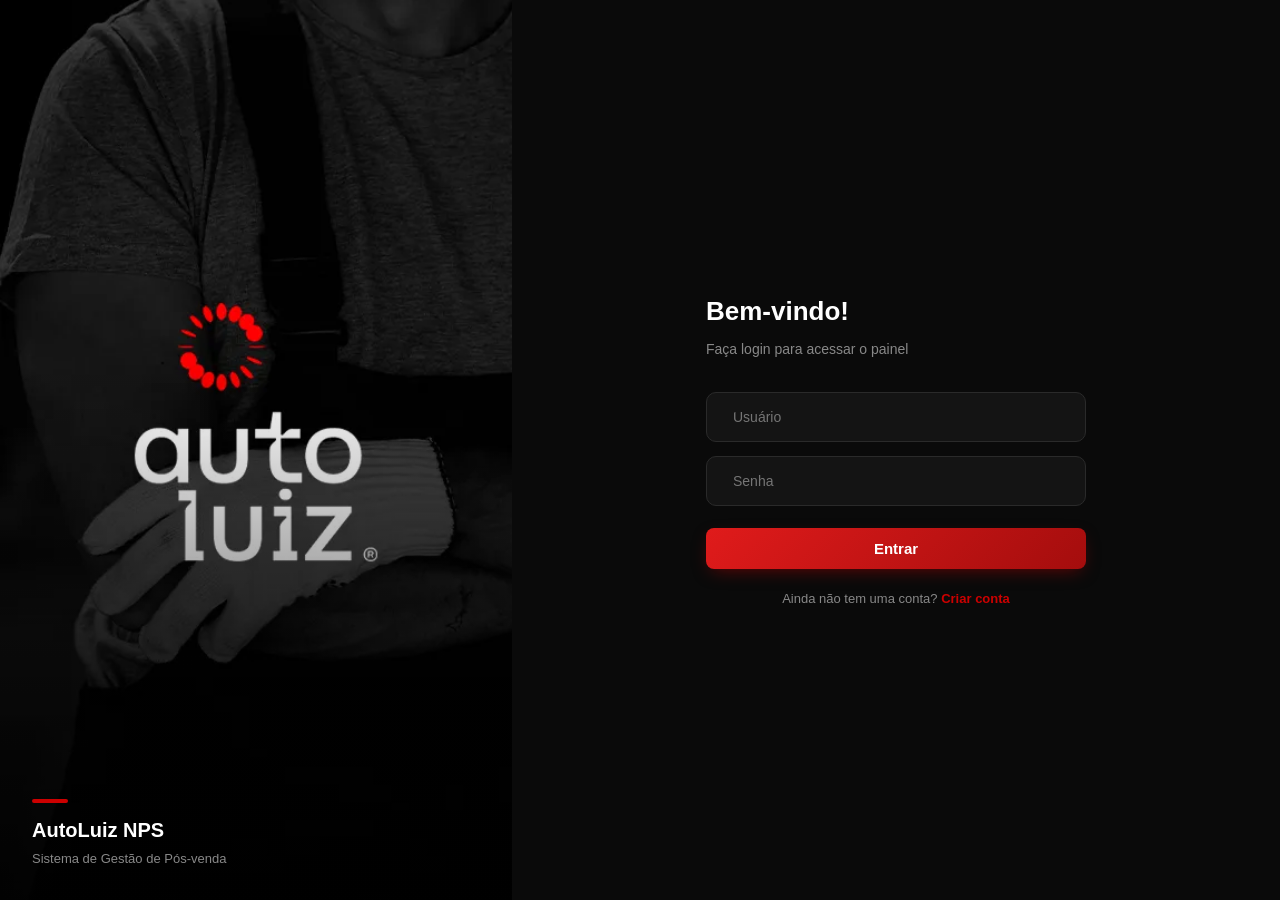
<file: frontend/index.html>
<!DOCTYPE html>
<html lang="pt-BR">

<head>
    <meta charset="UTF-8">
    <meta name="viewport" content="width=device-width, initial-scale=1.0">
    <title>AutoLuiz - NPS</title>
    <link rel="icon" type="image/png" href="assets/favicon.png">
    <link rel="stylesheet" href="style.css">
    <script src="toast.js"></script>
    <style>

        * {
            margin: 0;
            padding: 0;
            box-sizing: border-box;
            font-family: 'Segoe UI', sans-serif;
        }

        body {
            display: flex;
            height: 100vh;
            overflow: hidden;
        }

        @media (max-width: 700px) {
            body {
                height: auto;
                min-height: 100vh;
                overflow-y: auto;
            }

            .lado-esquerdo {
                display: none;
            }

            .lado-direito {
                width: 100%;
            }
        }

        .lado-esquerdo {
            width: 40%;
            position: relative;
            overflow: hidden;
            flex-shrink: 0;
        }

        .lado-esquerdo img {
            width: 100%;
            height: 100%;
            object-fit: cover;
            object-position: center;
        }

        .lado-esquerdo .overlay {
            position: absolute;
            inset: 0;
            background: linear-gradient(to bottom, transparent 40%, rgba(0, 0, 0, 0.85) 100%);
        }

        .lado-esquerdo .marca {
            position: absolute;
            bottom: 32px;
            left: 32px;
        }

        .lado-esquerdo .marca .linha {
            width: 36px;
            height: 4px;
            background: #cc0000;
            border-radius: 2px;
            margin-bottom: 12px;
        }

        .lado-esquerdo .marca h2 {
            color: #fff;
            font-size: 20px;
            font-weight: 700;
            margin-bottom: 4px;
        }

        .lado-esquerdo .marca p {
            color: #888;
            font-size: 13px;
        }

        .lado-direito {
            width: 60%;
            background: #0a0a0a;
            display: flex;
            justify-content: center;
            align-items: center;
            padding: 40px;
        }

        .login-container {
            width: 100%;
            max-width: 380px;
        }

        h1 {
            color: #ffffff;
            font-size: 26px;
            margin-bottom: 8px;
        }

        p.subtitulo {
            color: #888888;
            font-size: 14px;
            margin-bottom: 32px;
        }

        .input-wrapper {
            display: flex;
            align-items: center;
            background: #141414;
            border: 1px solid #2a2a2a;
            border-radius: 10px;
            padding: 0 16px;
            height: 50px;
            gap: 10px;
            margin-bottom: 14px;
            transition: border 0.2s;
        }

        .input-wrapper:focus-within {
            border-color: #cc0000;
        }

        .input-wrapper i {
            color: #555;
            font-size: 18px;
        }

        .input-wrapper input {
            background: transparent;
            border: none;
            outline: none;
            color: #f1f1f1;
            font-size: 14px;
            width: 100%;
            padding: 0;
            margin: 0;
        }

        /* Sem contorno/realce vermelho no campo interno (foco e autofill do Chrome) */
        .input-wrapper input:focus,
        .input-wrapper input:focus-visible {
            outline: none;
            box-shadow: none;
            border: none;
        }

        .input-wrapper input:-webkit-autofill,
        .input-wrapper input:-webkit-autofill:focus {
            -webkit-box-shadow: 0 0 0 1000px #141414 inset;
            -webkit-text-fill-color: #f1f1f1;
            border: none;
            transition: background-color 9999s ease-in-out 0s;
        }

        button {
            width: 100%;
            padding: 14px;
            background: #cc0000;
            color: #ffffff;
            border: none;
            border-radius: 10px;
            font-size: 15px;
            font-weight: 600;
            cursor: pointer;
            transition: background 0.2s;
            margin-top: 8px;
        }

        button:hover {
            background: #aa0000;
        }

        #erro-login {
            color: #f87171;
            font-size: 13px;
            margin-top: 12px;
            text-align: center;
        }

        .link-registro {
            color: #888;
            font-size: 13px;
            text-align: center;
            margin-top: 20px;
        }

        .link-registro a {
            color: #cc0000;
            text-decoration: none;
            font-weight: 600;
        }

        .link-registro a:hover {
            text-decoration: underline;
        }
    </style>
    <link rel="stylesheet" href="responsive.css">
</head>

<body>
    <div class="lado-esquerdo">
        <img src="assets/login.png" alt="AutoLuiz">
        <div class="overlay"></div>
        <div class="marca">
            <div class="linha"></div>
            <h2>AutoLuiz NPS</h2>
            <p>Sistema de Gestão de Pós-venda</p>
        </div>
    </div>

    <div class="lado-direito">
        <div class="login-container">
            <h1>Bem-vindo!</h1>
            <p class="subtitulo">Faça login para acessar o painel</p>
            <form id="login-form">
                <div class="input-wrapper">
                    <span style="color: #555; font-size: 16px;">
                        <i class="fa-regular fa-user"></i>
                    </span>
                    <input type="text" id="username" placeholder="Usuário" required>
                </div>
                <div class="input-wrapper">
                    <span style="color: #555; font-size: 16px;">
                        <i class="fa-solid fa-lock"></i>
                    </span>
                    <input type="password" id="password" placeholder="Senha" required>
                    <span onclick="toggleSenha()" id="icone-olho"
                        style="cursor: pointer; color: #555; font-size: 16px; user-select: none;">
                        <i class="fa-regular fa-eye"></i>
                    </span>
                </div>
                <button type="submit">Entrar</button>
            </form>
            <p id="erro-login"></p>
            <p class="link-registro">Ainda não tem uma conta? <a href="registro.html">Criar conta</a></p>
        </div>
    </div>

    <script>
        document.getElementById('login-form').addEventListener('submit', async function (e) {
            e.preventDefault();
            const username = document.getElementById('username').value;
            const password = document.getElementById('password').value;
            try {
                const response = await fetch('/token', {
                    method: 'POST',
                    headers: { 'Content-Type': 'application/json' },
                    body: JSON.stringify({ username, password })
                });
                const data = await response.json();
                if (response.ok) {
                    localStorage.setItem('token', data.access_token);
                    localStorage.setItem('username', username);
                    window.location.href = 'dashboard.html';
                } else {
                    document.getElementById('erro-login').textContent = 'Usuário ou senha inválidos';
                }
            } catch (error) {
                document.getElementById('erro-login').textContent = 'Erro ao conectar com o servidor';
            }
        });

        function toggleSenha() {
            const input = document.getElementById('password');
            const olho = document.getElementById('icone-olho');
            if (input.type === 'password') {
                input.type = 'text';
                olho.innerHTML = '<i class="fa-regular fa-eye-slash"></i>';
            } else {
                input.type = 'password';
                olho.innerHTML = '<i class="fa-regular fa-eye"></i>';
            }
        }
    </script>
</body>

</html>
</file>
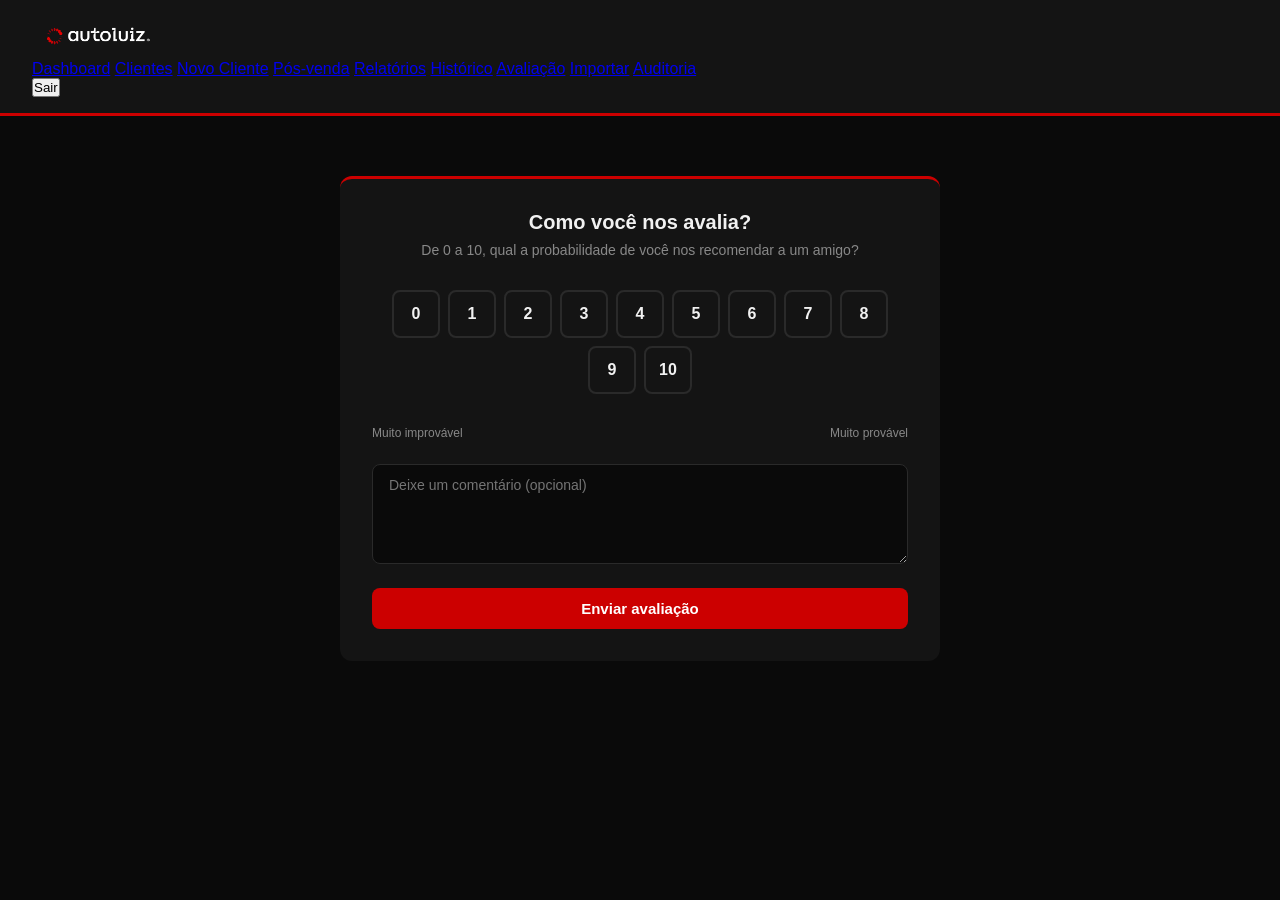
<file: frontend/avaliacao.html>
<!DOCTYPE html>
<html lang="pt-BR">
<head>
    <meta charset="UTF-8">
    <meta name="viewport" content="width=device-width, initial-scale=1.0">
    <title>Avaliações</title>
    <link rel="icon" type="image/png" href="assets/favicon.png">

    <style>
    * {
        margin: 0;
        padding: 0;
        box-sizing: border-box;
        font-family: 'Segoe UI', sans-serif;
    }

    body {
        background: #0a0a0a;
        color: #f1f1f1;
        min-height: 100vh;
    }

    header {
        background: #141414;
        padding: 16px 32px;
        border-bottom: 3px solid #cc0000;
    }

    main {
        max-width: 600px;
        margin: 60px auto;
        padding: 32px;
        background: #141414;
        border-radius: 12px;
        border-top: 3px solid #cc0000;
        text-align: center;
    }

    h2 {
        font-size: 20px;
        margin-bottom: 8px;
    }

    p.subtitulo {
        color: #888888;
        font-size: 14px;
        margin-bottom: 32px;
    }

    .notas {
        display: flex;
        justify-content: center;
        gap: 8px;
        flex-wrap: wrap;
        margin-bottom: 32px;
    }

    .nota {
        width: 48px;
        height: 48px;
        border-radius: 8px;
        border: 2px solid #2a2a2a;
        background: transparent;
        color: #f1f1f1;
        font-size: 16px;
        font-weight: 600;
        cursor: pointer;
        transition: all 0.2s;
    }

    .nota:hover {
        border-color: #cc0000;
        color: #cc0000;
    }

    .nota.selecionada {
        background: #cc0000;
        border-color: #cc0000;
        color: #fff;
    }

    textarea {
        width: 100%;
        padding: 12px 16px;
        background: #0a0a0a;
        border: 1px solid #2a2a2a;
        border-radius: 8px;
        color: #f1f1f1;
        font-size: 14px;
        outline: none;
        resize: vertical;
        min-height: 100px;
        margin-bottom: 20px;
        transition: border 0.2s;
    }

    textarea:focus {
        border-color: #cc0000;
    }

    button[type="submit"] {
        width: 100%;
        padding: 12px;
        background: #cc0000;
        color: #fff;
        border: none;
        border-radius: 8px;
        font-size: 15px;
        font-weight: 600;
        cursor: pointer;
        transition: background 0.2s;
    }

    button[type="submit"]:hover {
        background: #aa0000;
    }

    .legenda {
        display: flex;
        justify-content: space-between;
        font-size: 12px;
        color: #888888;
        margin-bottom: 24px;
    }

    #agradecimento {
        display: none;
        text-align: center;
        padding: 40px;
    }

    #agradecimento h2 {
        color: #00cc66;
        margin-bottom: 12px;
    }

    #agradecimento p {
        color: #888888;
    }
</style>
    <link rel="stylesheet" href="responsive.css">
</head>
<body>
    <header>
        <img src="assets/logo.png" style="height: 40px;">
        <nav>
            <a href="dashboard.html">Dashboard</a>
            <a href="clientes.html">Clientes</a>
            <a href="novo-cliente.html">Novo Cliente</a>
            <a href="posvendas.html">Pós-venda</a>
            <a href="relatorios.html">Relatórios</a>
            <a href="historico.html">Histórico</a>
            <a href="avaliacao.html" class="ativo">Avaliação</a>
            <a href="importar.html">Importar</a>
            <a href="auditoria.html">Auditoria</a>
        </nav>
        <button onclick="logout()">Sair</button>
    </header>

    <main>
    <div id="formulario">
        <h2>Como você nos avalia?</h2>
        <p class="subtitulo">De 0 a 10, qual a probabilidade de você nos recomendar a um amigo?</p>

        <div class="notas" id="notas"></div>

        <div class="legenda">
            <span>Muito improvável</span>
            <span>Muito provável</span>
        </div>

        <textarea id="feedback" placeholder="Deixe um comentário (opcional)"></textarea>

        <button type="submit" onclick="enviar()">Enviar avaliação</button>
    </div>

    <div id="agradecimento">
        <h2>Obrigado! 🎉</h2>
        <p>Sua avaliação foi registrada com sucesso.</p>
    </div>
</main>

<script>
    const params = new URLSearchParams(window.location.search);
    const clienteId = parseInt(params.get('cliente_id'));
    let notaSelecionada = null;

    // Gera os botões de 0 a 10
    const container = document.getElementById('notas');
    for (let i = 0; i <= 10; i++) {
        const btn = document.createElement('button');
        btn.textContent = i;
        btn.className = 'nota';
        btn.onclick = () => {
            document.querySelectorAll('.nota').forEach(b => b.classList.remove('selecionada'));
            btn.classList.add('selecionada');
            notaSelecionada = i;
        };
        container.appendChild(btn);
    }

    async function enviar() {
        if (notaSelecionada === null) {
            alert('Selecione uma nota antes de enviar!');
            return;
        }

        const response = await fetch('/nps/publico', {
            method: 'POST',
            headers: { 'Content-Type': 'application/json' },
            body: JSON.stringify({
                cliente_id: clienteId,
                score: notaSelecionada,
                feedback: document.getElementById('feedback').value || null
            })
        });

        if (response.ok) {
            document.getElementById('formulario').style.display = 'none';
            document.getElementById('agradecimento').style.display = 'block';
        } else {
            alert('Erro ao enviar avaliação!');
        }
    }
</script>
</body>
</html>
</file>
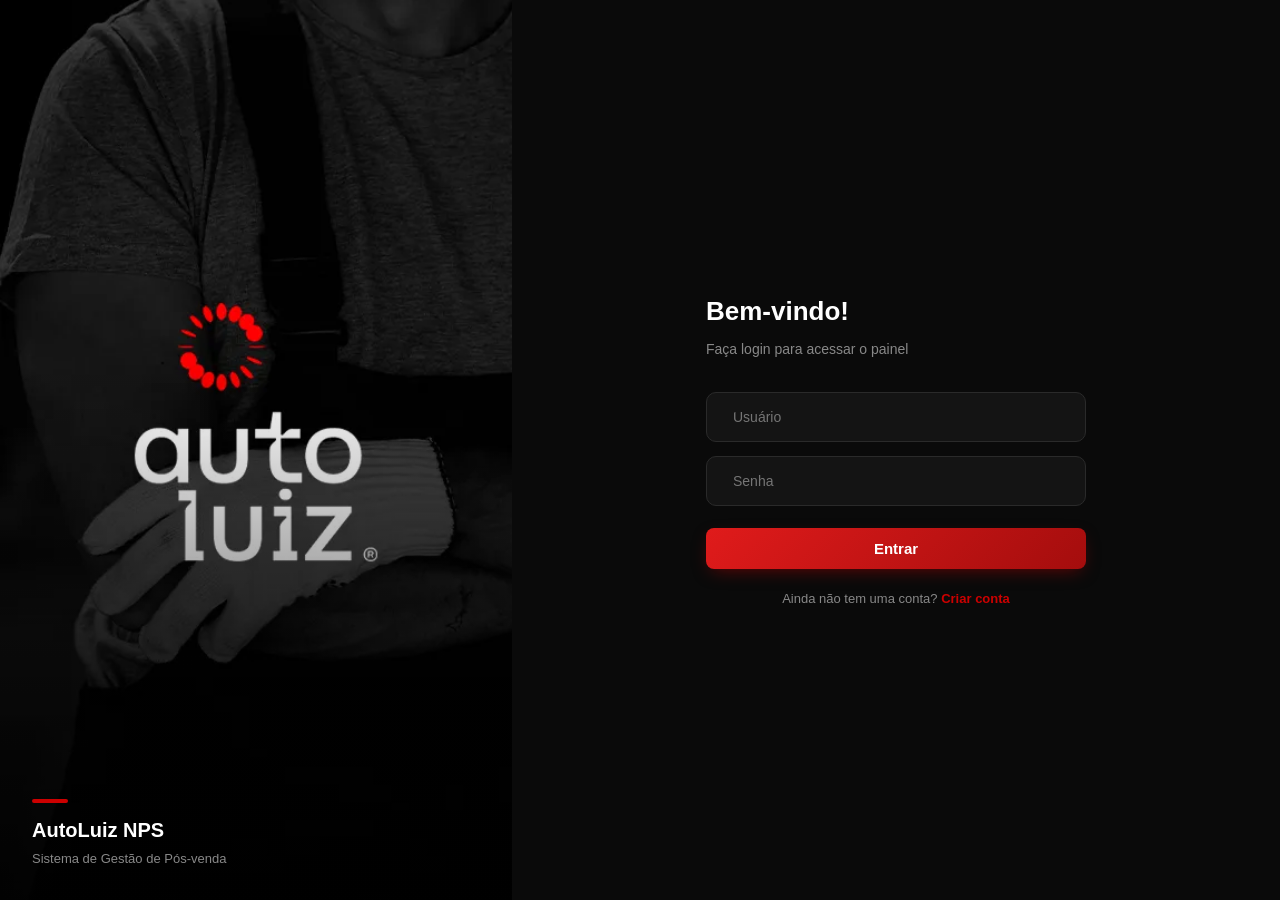
<file: frontend/editar-cliente.html>
<!DOCTYPE html>
<html lang="pt-BR">

<head>
    <meta charset="UTF-8">
    <meta name="viewport" content="width=device-width, initial-scale=1.0">
    <title>Editar Cliente</title>
    <link rel="stylesheet" href="global.css">
    <link rel="stylesheet" href="responsive.css">
    <script src="toast.js"></script>
    <script src="navbar.js" defer></script>
</head>

<body>

    <main class="form-card">
        <h2>Editar Cliente</h2>

        <form id="form-cliente">
            <div class="form-group">
                <label>Nome completo</label>
                <input type="text" id="nome" required>
            </div>
            <div class="form-row">
                <div class="form-group">
                    <label>E-mail</label>
                    <input type="email" id="email" required>
                </div>
                <div class="form-group">
                    <label>Telefone</label>
                    <input type="text" id="telefone" maxlength="15" placeholder="(00) 00000-0000" oninput="mascaraTelefone(this)">
                </div>
            </div>
            <div class="form-group">
                <label>Tipo de documento</label>
                <div class="tipo-doc-toggle">
                    <button type="button" id="btn-cpf" class="tipo-doc-btn ativo" onclick="mudarTipoDoc('cpf')">CPF</button>
                    <button type="button" id="btn-cnpj" class="tipo-doc-btn" onclick="mudarTipoDoc('cnpj')">CNPJ</button>
                </div>
            </div>
            <div class="form-group" id="grupo-cpf">
                <label>CPF</label>
                <input type="text" id="cpf" maxlength="14" placeholder="000.000.000-00" oninput="mascaraCPF(this)">
            </div>
            <div class="form-group" id="grupo-cnpj" style="display: none;">
                <label>CNPJ</label>
                <input type="text" id="cnpj" maxlength="18" placeholder="00.000.000/0000-00" oninput="mascaraCNPJ(this)">
            </div>
            <div class="form-row">
                <div class="form-group">
                    <label>CEP</label>
                    <input type="text" id="cep">
                </div>
                <div class="form-group">
                    <label>Número</label>
                    <input type="text" id="numero">
                </div>
            </div>
            <div class="form-group">
                <label>Logradouro</label>
                <input type="text" id="logradouro">
            </div>
            <div class="form-row">
                <div class="form-group">
                    <label>Bairro</label>
                    <input type="text" id="bairro">
                </div>
                <div class="form-group">
                    <label>Cidade</label>
                    <input type="text" id="cidade">
                </div>
            </div>
            <div class="form-row">
                <div class="form-group">
                    <label>Estado</label>
                    <input type="text" id="estado">
                </div>
                <div class="form-group">
                    <label>Data de Nascimento</label>
                    <input type="date" id="data_nascimento">
                </div>
            </div>
            <button type="submit">Salvar Alterações</button>
        </form>
    </main>

    <script>
        const token = localStorage.getItem('token');
        if (!token) window.location.href = 'index.html';

        const params = new URLSearchParams(window.location.search);
        const clienteId = params.get('id');

        // Carrega os dados do cliente
        async function carregarCliente() {
            const response = await fetch(`/clientes/${clienteId}`, {
                headers: { 'Authorization': `Bearer ${token}` }
            });
            const cliente = await response.json();

            document.getElementById('nome').value = cliente.nome || '';
            document.getElementById('email').value = cliente.email || '';
            document.getElementById('telefone').value = cliente.telefone || '';
            const cpfEl = document.getElementById('cpf');
            const cnpjEl = document.getElementById('cnpj');
            const telEl = document.getElementById('telefone');
            cpfEl.value = cliente.cpf || '';
            cnpjEl.value = cliente.cnpj || '';
            if (cpfEl.value) mascaraCPF(cpfEl);
            if (cnpjEl.value) mascaraCNPJ(cnpjEl);
            if (telEl.value) mascaraTelefone(telEl);
            document.getElementById('cep').value = cliente.cep || '';
            document.getElementById('logradouro').value = cliente.logradouro || '';
            document.getElementById('numero').value = cliente.numero || '';
            document.getElementById('bairro').value = cliente.bairro || '';
            document.getElementById('cidade').value = cliente.cidade || '';
            document.getElementById('estado').value = cliente.estado || '';
            document.getElementById('data_nascimento').value = cliente.data_nascimento ? cliente.data_nascimento.split('T')[0] : '';

            mudarTipoDoc(cliente.cnpj ? 'cnpj' : 'cpf');
        }

        function mudarTipoDoc(tipo) {
            document.getElementById('btn-cpf').classList.toggle('ativo', tipo === 'cpf');
            document.getElementById('btn-cnpj').classList.toggle('ativo', tipo === 'cnpj');
            document.getElementById('grupo-cpf').style.display = tipo === 'cpf' ? 'block' : 'none';
            document.getElementById('grupo-cnpj').style.display = tipo === 'cnpj' ? 'block' : 'none';
        }

        function mascaraTelefone(el) {
            let v = el.value.replace(/\D/g, '').slice(0, 11);
            v = v.replace(/(\d{2})(\d)/, '($1) $2');
            v = v.replace(/(\d{5})(\d{1,4})$/, '$1-$2');
            el.value = v;
        }

        function mascaraCPF(el) {
            let v = el.value.replace(/\D/g, '').slice(0, 11);
            v = v.replace(/(\d{3})(\d)/, '$1.$2');
            v = v.replace(/(\d{3})(\d)/, '$1.$2');
            v = v.replace(/(\d{3})(\d{1,2})$/, '$1-$2');
            el.value = v;
        }

        function mascaraCNPJ(el) {
            let v = el.value.replace(/\D/g, '').slice(0, 14);
            v = v.replace(/(\d{2})(\d)/, '$1.$2');
            v = v.replace(/(\d{3})(\d)/, '$1.$2');
            v = v.replace(/(\d{3})(\d)/, '$1/$2');
            v = v.replace(/(\d{4})(\d{1,2})$/, '$1-$2');
            el.value = v;
        }

        // Salva as alterações
        document.getElementById('form-cliente').addEventListener('submit', async function (e) {
            e.preventDefault();

            const cpf = document.getElementById('cpf').value;
            const cnpj = document.getElementById('cnpj').value;

            if (cpf && !validarCPF(cpf)) {
               toast('CPF inválido!', 'aviso');
                return;
            }

            if (cnpj && !validarCNPJ(cnpj)) {
                 toast('CNPJ inválido!', 'aviso');
                return;
            }

            const cliente = {
                nome: document.getElementById('nome').value,
                email: document.getElementById('email').value,
                telefone: document.getElementById('telefone').value || null,
                cpf: document.getElementById('cpf').value || null,
                cnpj: document.getElementById('cnpj').value || null,
                cep: document.getElementById('cep').value || null,
                logradouro: document.getElementById('logradouro').value || null,
                numero: document.getElementById('numero').value || null,
                bairro: document.getElementById('bairro').value || null,
                cidade: document.getElementById('cidade').value || null,
                estado: document.getElementById('estado').value || null,
                data_nascimento: document.getElementById('data_nascimento').value || null
            };

            const response = await fetch(`/clientes/${clienteId}`, {
                method: 'PUT',
                headers: {
                    'Content-Type': 'application/json',
                    'Authorization': `Bearer ${token}`
                },
                body: JSON.stringify(cliente)
            });

            if (response.ok) {
                toast('Cliente atualizado com sucesso!');
                window.location.href = 'clientes.html';
            } else {
                toast('Erro ao atualizar cliente!', 'erro');
            }
        });

        function validarCPF(cpf) {
            cpf = cpf.replace(/\D/g, '');
            if (cpf.length !== 11 || /^(\d)\1+$/.test(cpf)) return false;

            let soma = 0;
            for (let i = 0; i < 9; i++) soma += parseInt(cpf[i]) * (10 - i);
            let resto = (soma * 10) % 11;
            if (resto === 10 || resto === 11) resto = 0;
            if (resto !== parseInt(cpf[9])) return false;

            soma = 0;
            for (let i = 0; i < 10; i++) soma += parseInt(cpf[i]) * (11 - i);
            resto = (soma * 10) % 11;
            if (resto === 10 || resto === 11) resto = 0;
            return resto === parseInt(cpf[10]);
        }

        function validarCNPJ(cnpj) {
            cnpj = cnpj.replace(/\D/g, '');
            if (cnpj.length !== 14 || /^(\d)\1+$/.test(cnpj)) return false;

            let tamanho = cnpj.length - 2;
            let numeros = cnpj.substring(0, tamanho);
            const digitos = cnpj.substring(tamanho);
            let soma = 0, pos = tamanho - 7;

            for (let i = tamanho; i >= 1; i--) {
                soma += parseInt(numeros.charAt(tamanho - i)) * pos--;
                if (pos < 2) pos = 9;
            }
            let resultado = soma % 11 < 2 ? 0 : 11 - (soma % 11);
            if (resultado !== parseInt(digitos.charAt(0))) return false;

            tamanho++;
            numeros = cnpj.substring(0, tamanho);
            soma = 0; pos = tamanho - 7;
            for (let i = tamanho; i >= 1; i--) {
                soma += parseInt(numeros.charAt(tamanho - i)) * pos--;
                if (pos < 2) pos = 9;
            }
            resultado = soma % 11 < 2 ? 0 : 11 - (soma % 11);
            return resultado === parseInt(digitos.charAt(1));
        }

        function logout() {
            localStorage.removeItem('token');
            window.location.href = 'index.html';
        }

        carregarCliente();

        document.getElementById('cep').addEventListener('blur', async function () {
            const cep = this.value.replace(/\D/g, '');
            if (cep.length !== 8) return;

            const response = await fetch(`https://viacep.com.br/ws/${cep}/json/`);
            const data = await response.json();

            if (!data.erro) {
                document.getElementById('logradouro').value = data.logradouro;
                document.getElementById('bairro').value = data.bairro;
                document.getElementById('cidade').value = data.localidade;
                document.getElementById('estado').value = data.uf;
            }
        });
    </script>
</body>

</html>
</file>
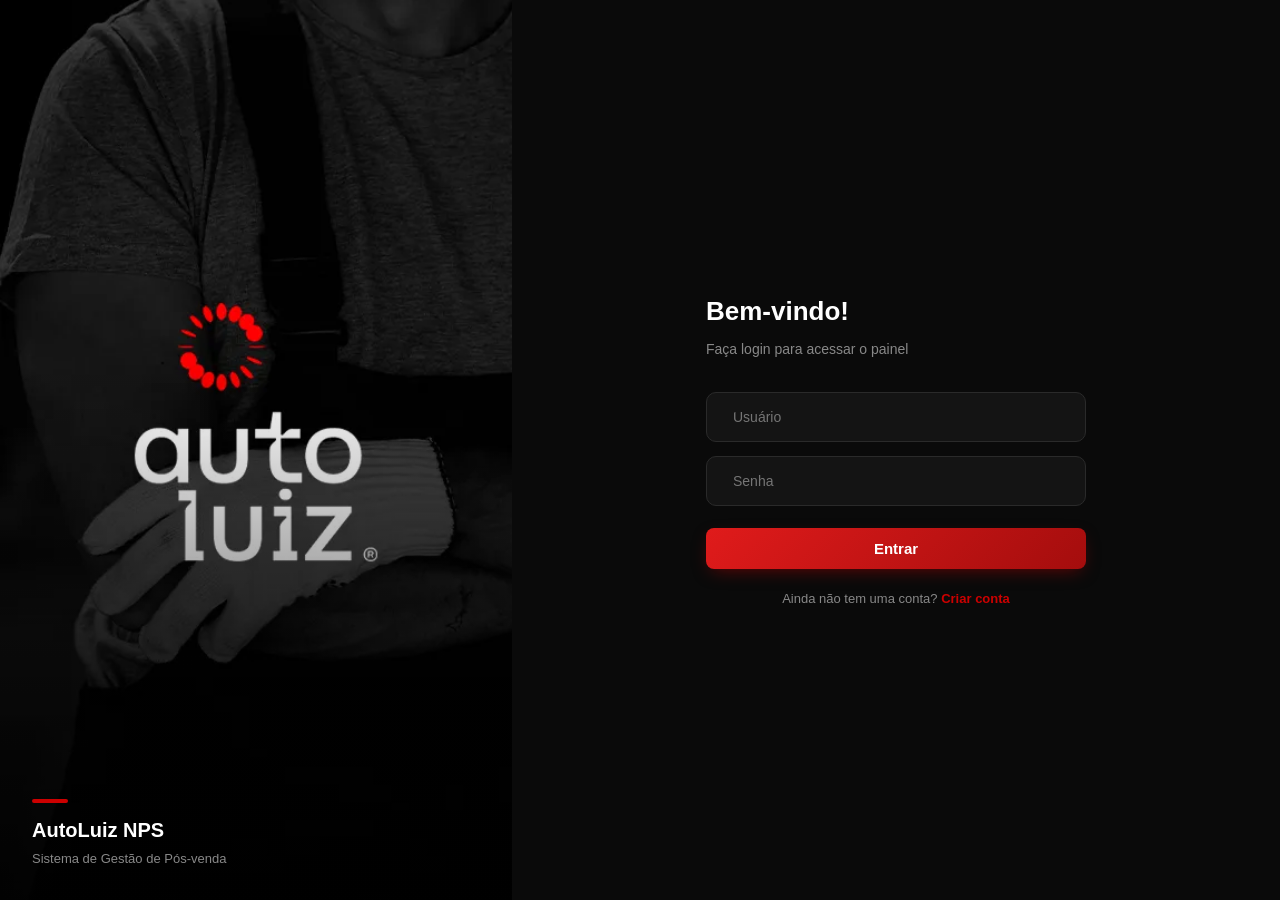
<file: frontend/editar-posvenda.html>
<!DOCTYPE html>
<html lang="pt-BR">

<head>
    <meta charset="UTF-8">
    <meta name="viewport" content="width=device-width, initial-scale=1.0">
    <title>Editar Pós-Venda</title>
    <link rel="stylesheet" href="style.css">
    <link rel="stylesheet" href="responsive.css">
    <script src="toast.js"></script>
    <script src="navbar.js" defer></script>
</head>

<body>

    <main class="form-card">
        <h2>Editar Pós-Venda</h2>

        <form id="form-posvenda">
            <div class="form-group">
                <label>Cliente ID</label>
                <input type="number" id="cliente_id" required>
            </div>
            <div class="form-group">
                <label>Feedback</label>
                <input type="text" id="feedback">
            </div>
            <div class="form-row">
                <div class="form-group">
                    <label>Status</label>
                    <select id="status">
                        <option value="pendente">Pendente</option>
                        <option value="em andamento">Em Andamento</option>
                        <option value="concluido">Concluído</option>
                    </select>
                </div>
                <div class="form-group">
                    <label>Data de Retorno</label>
                    <input type="date" id="data_retorno">
                </div>
            </div>
            <div class="form-group">
                <label>Observações internas</label>
                <textarea id="observacoes" placeholder="Observações internas sobre este pós-venda..."></textarea>
            </div>
            <button type="submit">Salvar Alterações</button>
        </form>
    </main>

    <script>
    const token = localStorage.getItem('token');
    if (!token) window.location.href = 'index.html';

    const params = new URLSearchParams(window.location.search);
    const pvId = params.get('id');

    async function carregarPosVenda() {
        const response = await fetch(`/pos-venda/buscar/${pvId}`, {
            headers: { 'Authorization': `Bearer ${token}` }
        });
        const pv = await response.json();

        document.getElementById('cliente_id').value = pv.cliente_id || '';
        document.getElementById('feedback').value = pv.feedback || '';
        document.getElementById('status').value = pv.status || 'pendente';
        document.getElementById('data_retorno').value = pv.data_retorno ? pv.data_retorno.split('T')[0] : '';
        document.getElementById('observacoes').value = pv.observacoes || '';
    }

    document.getElementById('form-posvenda').addEventListener('submit', async function(e) {
        e.preventDefault();

        const posVenda = {
            cliente_id: parseInt(document.getElementById('cliente_id').value),
            feedback: document.getElementById('feedback').value || null,
            status: document.getElementById('status').value,
            data_retorno: document.getElementById('data_retorno').value || null,
            observacoes: document.getElementById('observacoes').value || null
        };

        const response = await fetch(`/pos-venda/${pvId}`, {
            method: 'PUT',
            headers: {
                'Content-Type': 'application/json',
                'Authorization': `Bearer ${token}`
            },
            body: JSON.stringify(posVenda)
        });

        if (response.ok) {
            toast('Pós-venda atualizado com sucesso!');
            window.location.href = 'posvendas.html';
        } else {
            toast('Erro ao atualizar pós-venda!', 'erro');
        }
    });

    function logout() {
        localStorage.removeItem('token');
        window.location.href = 'index.html';
    }
    carregarPosVenda();
</script>
</body>
</html>
</file>
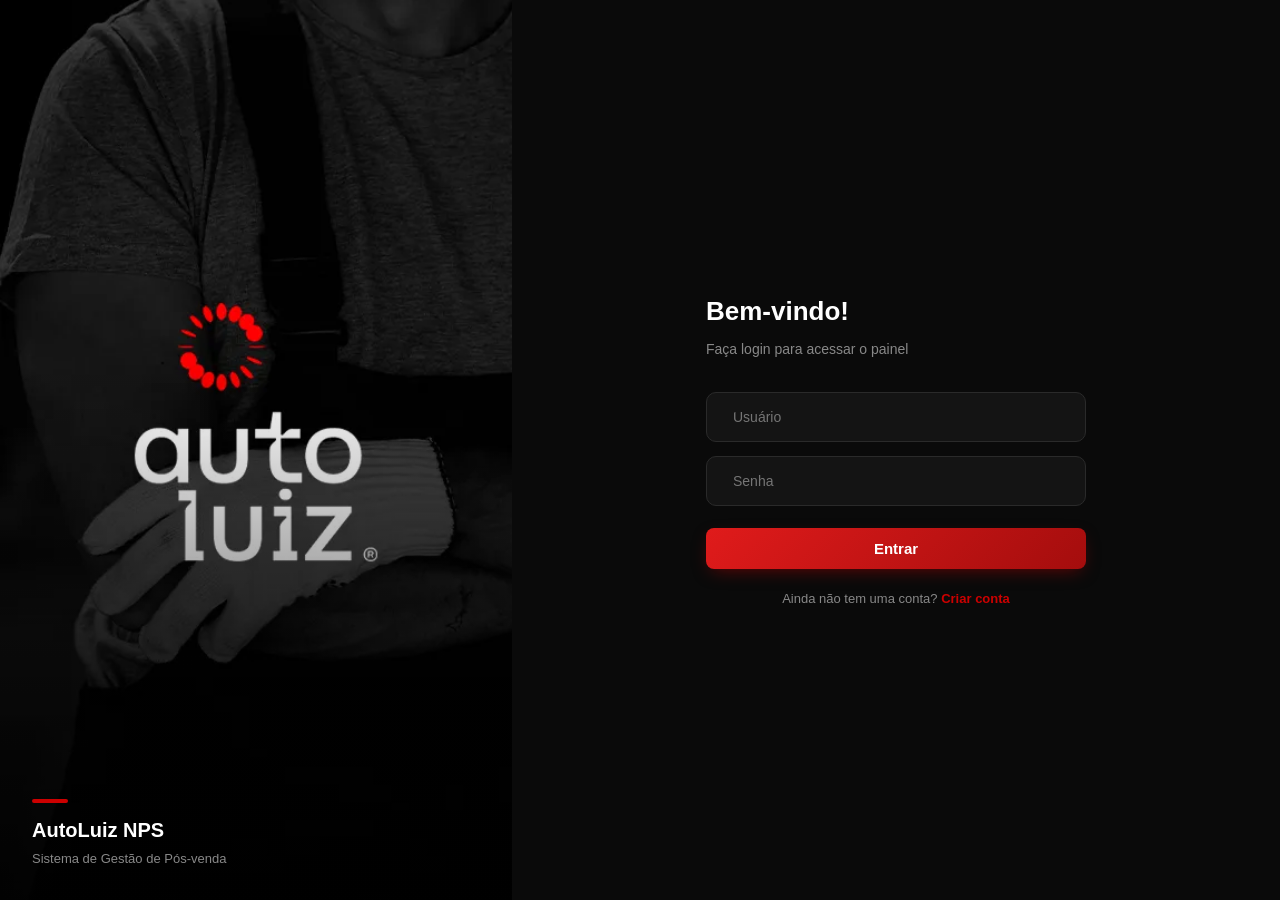
<file: frontend/historico.html>
<!DOCTYPE html>
<html lang="pt_BR">

<head>
    <meta charset="UTF-8">
    <meta name="viewport" content="width=device-width, initial-scale=1.0">
    <title>Histórico</title>
    <link rel="icon" type="image/png" href="assets/favicon.png">
    <script src="toast.js"></script>

    <style>
        * {
            margin: 0;
            padding: 0;
            box-sizing: border-box;
            font-family: 'Segoe UI', sans-serif;
        }

        body {
            background: #0a0a0a;
            color: #f1f1f1;
            min-height: 100vh;
        }

        header {
            background: #141414;
            padding: 16px 32px;
            display: flex;
            justify-content: space-between;
            align-items: center;
            border-bottom: 3px solid #cc0000;
        }

        header button {
            background: transparent;
            border: 1px solid #cc0000;
            color: #cc0000;
            padding: 8px 16px;
            border-radius: 8px;
            cursor: pointer;
            font-size: 13px;
            transition: all 0.2s;
        }

        header button:hover {
            background: #cc0000;
            color: #fff;
        }

        nav {
            display: flex;
            gap: 24px;
        }

        nav a {
            color: #888888;
            text-decoration: none;
            font-size: 14px;
            transition: color 0.2s;
        }

        nav a:hover {
            color: #cc0000;
        }

        nav a.ativo {
            color: #cc0000;
            font-weight: 600;
        }

        main {
            padding: 32px;
            max-width: 800px;
            margin: 0 auto;
        }

        .card-cliente {
            background: #141414;
            border-radius: 12px;
            padding: 24px;
            border-left: 4px solid #cc0000;
            margin-bottom: 24px;
        }

        .card-cliente h2 {
            font-size: 20px;
            margin-bottom: 16px;
            color: #ffffff;
        }

        .info-grid {
            display: grid;
            grid-template-columns: 1fr 1fr;
            gap: 12px;
        }

        .info-item label {
            font-size: 12px;
            color: #888888;
            display: block;
            margin-bottom: 4px;
        }

        .info-item span {
            font-size: 14px;
            color: #f1f1f1;
        }

        .secao {
            background: #141414;
            border-radius: 12px;
            padding: 24px;
            margin-bottom: 24px;
        }

        .secao h3 {
            font-size: 16px;
            color: #cc0000;
            margin-bottom: 16px;
        }

        table {
            width: 100%;
            min-width: 480px;
            border-collapse: collapse;
            table-layout: fixed;
        }

        thead th {
            background: #1a1a1a;
            color: #888888;
            padding: 10px 14px;
            text-align: left;
            font-size: 12px;
            text-transform: uppercase;
            letter-spacing: 1px;
        }

        thead th:first-child,
        thead th:last-child {
            width: 130px;
        }

        tbody tr {
            border-bottom: 1px solid #2a2a2a;
        }

        tbody tr:hover {
            background: #1a1a1a;
        }

        tbody td {
            padding: 10px 14px;
            font-size: 14px;
            color: #cccccc;
            word-break: break-word;
        }

        .vazio {
            color: #888888;
            font-size: 14px;
            text-align: center;
            padding: 20px;
        }

        .card-bloqueio {
            display: none;
            border-radius: 12px;
            padding: 20px 24px;
            margin-bottom: 24px;
            align-items: center;
            justify-content: space-between;
            gap: 16px;
            flex-wrap: wrap;
        }

        .card-bloqueio.sugestao {
            background: #2a1a00;
            border-left: 4px solid #f59e0b;
        }

        .card-bloqueio.bloqueado {
            background: #2a0000;
            border-left: 4px solid #cc0000;
        }

        .btn-editar {
            background: transparent;
            border: 1px solid #38bdf8;
            color: #38bdf8;
            padding: 6px 12px;
            border-radius: 6px;
            cursor: pointer;
            font-size: 12px;
            transition: all 0.2s;
        }

        .btn-editar:hover {
            background: #38bdf8;
            color: #0a0a0a;
        }

        .modal-fundo {
            display: none;
            position: fixed;
            inset: 0;
            background: rgba(0, 0, 0, 0.7);
            z-index: 100;
            align-items: center;
            justify-content: center;
            padding: 24px;
        }

        .modal-fundo.ativo {
            display: flex;
        }

        .modal-caixa {
            background: #141414;
            border: 1px solid #2a2a2a;
            border-top: 3px solid #cc0000;
            border-radius: 12px;
            max-width: 640px;
            width: 100%;
            max-height: 85vh;
            overflow-y: auto;
            padding: 24px;
        }

        .modal-caixa h3 {
            font-size: 16px;
            margin-bottom: 16px;
        }

        .modal-fechar {
            float: right;
            background: transparent;
            border: none;
            color: #888888;
            font-size: 20px;
            cursor: pointer;
            line-height: 1;
        }

        .modal-fechar:hover {
            color: #cc0000;
        }

        .form-grid {
            display: grid;
            grid-template-columns: 1fr 1fr;
            gap: 14px;
        }

        .form-grid .full {
            grid-column: 1 / -1;
        }

        .form-grid label {
            display: block;
            font-size: 12px;
            color: #888888;
            margin-bottom: 4px;
        }

        .form-grid input,
        .form-grid textarea {
            width: 100%;
            padding: 10px 12px;
            background: #0a0a0a;
            border: 1px solid #2a2a2a;
            border-radius: 8px;
            color: #f1f1f1;
            font-size: 13px;
            font-family: inherit;
            outline: none;
        }

        .form-grid input:focus,
        .form-grid textarea:focus {
            border-color: #cc0000;
        }

        .form-grid textarea {
            resize: vertical;
            min-height: 60px;
        }

        .form-secao {
            grid-column: 1 / -1;
            font-size: 11px;
            color: #cc0000;
            text-transform: uppercase;
            letter-spacing: 1px;
            margin-top: 8px;
            margin-bottom: -4px;
        }

        .btn-salvar {
            background: #cc0000;
            color: #fff;
            border: none;
            padding: 10px 24px;
            border-radius: 8px;
            cursor: pointer;
            font-size: 14px;
            font-weight: 600;
            margin-top: 18px;
            transition: background 0.2s;
        }

        .btn-salvar:hover {
            background: #aa0000;
        }

        .card-bloqueio p {
            font-size: 14px;
            color: #f1f1f1;
        }

        .card-bloqueio button {
            border: none;
            border-radius: 8px;
            padding: 10px 18px;
            font-size: 13px;
            font-weight: 600;
            cursor: pointer;
            transition: background 0.2s;
            white-space: nowrap;
        }

        .btn-bloquear {
            background: #cc0000;
            color: #fff;
        }

        .btn-bloquear:hover {
            background: #aa0000;
        }

        .btn-desbloquear {
            background: transparent;
            border: 1px solid #cc0000;
            color: #cc0000;
        }

        .btn-desbloquear:hover {
            background: #cc0000;
            color: #fff;
        }
    </style>
    <link rel="stylesheet" href="style.css">
    <link rel="stylesheet" href="responsive.css">
    <script src="navbar.js" defer></script>
</head>

<body>


    <main>
        <div class="card-cliente" id="dados-cliente">
            <h2 id="nome-cliente">Carregando...</h2>
            <div class="info-grid">
                <div class="info-item">
                    <label>E-mail</label>
                    <span id="email-cliente">--</span>
                </div>
                <div class="info-item">
                    <label>Telefone</label>
                    <span id="telefone-cliente">--</span>
                </div>
                <div class="info-item">
                    <label>CPF</label>
                    <span id="cpf-cliente">--</span>
                </div>
                <div class="info-item">
                    <label>CNPJ</label>
                    <span id="cnpj-cliente">--</span>
                </div>
                <div class="info-item">
                    <label>Cidade/Estado</label>
                    <span id="cidade-cliente">--</span>
                </div>
                <div class="info-item">
                    <label>Cadastrado em</label>
                    <span id="data-cliente">--</span>
                </div>
            </div>
        </div>

        <div class="card-bloqueio sugestao" id="card-sugestao-bloqueio">
            <p>⚠️ Este cliente deu uma avaliação NPS baixa (nota <strong id="nota-baixa">--</strong>). Considere bloquear o cadastro no BomControle.</p>
            <button class="btn-bloquear" id="btn-bloquear" onclick="alterarBloqueio(true)">Bloquear Cliente</button>
        </div>

        <div class="card-bloqueio bloqueado" id="card-cliente-bloqueado">
            <p>🚫 Este cliente está bloqueado no BomControle.</p>
            <button class="btn-desbloquear" id="btn-desbloquear" onclick="alterarBloqueio(false)">Desbloquear</button>
        </div>

        <div class="secao">
            <h3>Pós-vendas</h3>
            <table>
                <thead>
                    <tr>
                        <th>Status</th>
                        <th>Feedback</th>
                        <th>Data de Retorno</th>
                    </tr>
                </thead>
                <tbody id="tabela-posvendas"></tbody>
            </table>
        </div>

        <div class="secao">
            <h3>Avaliações NPS</h3>
            <table>
                <thead>
                    <tr>
                        <th>Nota</th>
                        <th>Feedback</th>
                        <th>Data</th>
                        <th>Ações</th>
                    </tr>
                </thead>
                <tbody id="tabela-nps"></tbody>
            </table>
        </div>
    </main>

    <div class="modal-fundo" id="modal-editar-avaliacao">
        <div class="modal-caixa">
            <button class="modal-fechar" onclick="fecharModalAvaliacao()">&times;</button>
            <h3>Editar avaliação</h3>
            <form id="form-editar-avaliacao" onsubmit="salvarAvaliacao(event)">
                <div class="form-grid">
                    <div class="full">
                        <label>Número da OS</label>
                        <input type="text" id="edit_numero_os">
                    </div>
                    <div>
                        <label>Produto/Serviço</label>
                        <input type="text" id="edit_produto_servico">
                    </div>
                    <div>
                        <label>Cidade/Estado</label>
                        <input type="text" id="edit_cidade_estado">
                    </div>

                    <div class="form-secao">Notas (1 a 5, exceto NPS que é 0 a 10 — deixe em branco se não se aplica)</div>
                    <div>
                        <label>Primeiro contato</label>
                        <input type="number" id="edit_nota_primeiro_contato" min="1" max="5">
                    </div>
                    <div>
                        <label>Clareza das informações</label>
                        <input type="number" id="edit_nota_clareza_informacoes" min="1" max="5">
                    </div>
                    <div>
                        <label>Processo de fechamento</label>
                        <input type="number" id="edit_nota_processo_fechamento" min="1" max="5">
                    </div>
                    <div>
                        <label>Link de pagamento (6=Pix, 7=Boleto)</label>
                        <input type="number" id="edit_nota_link_pagamento" min="1" max="7">
                    </div>
                    <div>
                        <label>Nota fiscal</label>
                        <input type="number" id="edit_nota_nota_fiscal" min="1" max="5">
                    </div>
                    <div>
                        <label>Entrega no prazo (6=Não tem)</label>
                        <input type="number" id="edit_nota_entrega_prazo" min="1" max="6">
                    </div>
                    <div>
                        <label>Embalagem (6=Não tem)</label>
                        <input type="number" id="edit_nota_embalagem" min="1" max="6">
                    </div>
                    <div>
                        <label>Entrega técnica</label>
                        <input type="number" id="edit_nota_entrega_tecnica" min="1" max="5">
                    </div>
                    <div>
                        <label>Suporte ao produto</label>
                        <input type="number" id="edit_nota_suporte_produto" min="1" max="5">
                    </div>
                    <div>
                        <label>Avaliação geral</label>
                        <input type="number" id="edit_avaliacao_geral" min="1" max="5">
                    </div>
                    <div>
                        <label>NPS (indicação)</label>
                        <input type="number" id="edit_nps_score" min="1" max="5">
                    </div>

                    <div class="form-secao">Comentários</div>
                    <div class="full">
                        <label>O que mais gostou</label>
                        <textarea id="edit_o_que_gostou"></textarea>
                    </div>
                    <div class="full">
                        <label>O que pode melhorar</label>
                        <textarea id="edit_o_que_melhorar"></textarea>
                    </div>
                    <div class="full">
                        <label>Considerações</label>
                        <textarea id="edit_consideracoes"></textarea>
                    </div>
                    <div>
                        <label>CS Responsável</label>
                        <input type="text" id="edit_cs_responsavel">
                    </div>
                </div>
                <button type="submit" class="btn-salvar">Salvar alterações</button>
            </form>
        </div>
    </div>

    <script>
        const token = localStorage.getItem('token');
        if (!token) window.location.href = 'index.html';

        const params = new URLSearchParams(window.location.search);
        const clienteId = params.get('id');
        const NOTA_LIMITE_SUGESTAO_BLOQUEIO = 2;
        let clienteAtual = null;
        let todasAvaliacoes = [];

        // O backend grava created_at em UTC sem indicar o fuso na string ISO;
        // sem o "Z" o navegador interpreta como horário local, adiantando o valor.
        function dataLocal(isoSemFuso) {
            return new Date(isoSemFuso.endsWith('Z') ? isoSemFuso : isoSemFuso + 'Z');
        }

        async function carregarHistorico() {
            const response = await fetch(`/relatorios/clientes/${clienteId}`, {
                headers: { 'Authorization': `Bearer ${token}` }
            });
            const data = await response.json();

            const c = data.cliente;
            clienteAtual = c;
            document.getElementById('nome-cliente').textContent = c.nome;
            document.getElementById('email-cliente').textContent = c.email || '--';
            document.getElementById('telefone-cliente').textContent = c.telefone || '--';
            document.getElementById('cpf-cliente').textContent = c.cpf || '--';
            document.getElementById('cnpj-cliente').textContent = c.cnpj || '--';
            document.getElementById('cidade-cliente').textContent = `${c.cidade || '--'}/${c.estado || '--'}`;
            document.getElementById('data-cliente').textContent = c.created_at ? dataLocal(c.created_at).toLocaleString('pt-BR') : '--';

            // Pós-vendas
            const tabelaPV = document.getElementById('tabela-posvendas');
            tabelaPV.innerHTML = '';
            if (data.pos_vendas.length === 0) {
                tabelaPV.innerHTML = '<tr><td colspan="3" class="vazio">Nenhum pós-venda registrado</td></tr>';
            } else {
                const cores = { 'pendente': '#f59e0b', 'em andamento': '#38bdf8', 'concluido': '#00cc66' };
                data.pos_vendas.forEach(pv => {
                    const cor = cores[pv.status] || '#888888';
                    tabelaPV.innerHTML += `
                <tr>
                    <td data-label="Status"><span style="color:${cor}; font-weight:600;">● ${pv.status}</span></td>
                    <td data-label="Feedback">${pv.feedback || '--'}</td>
                    <td data-label="Data de Retorno">${pv.data_retorno ? new Date(pv.data_retorno).toLocaleDateString('pt-BR') : '--'}</td>
                </tr>`;
                });
            }

            // Avaliações - nova tabela
            const resAvaliacoes = await fetch(`/avaliacoes/${clienteId}`, {
                headers: { 'Authorization': `Bearer ${token}` }
            });
            const avaliacoes = await resAvaliacoes.json();

            const tabelaNPS = document.getElementById('tabela-nps');
            tabelaNPS.innerHTML = '';
            todasAvaliacoes = avaliacoes;
            if (avaliacoes.length === 0) {
                tabelaNPS.innerHTML = '<tr><td colspan="4" class="vazio">Nenhuma avaliação registrada</td></tr>';
            } else {
                avaliacoes.forEach(a => {
                    tabelaNPS.innerHTML += `
                <tr>
                    <td data-label="Nota"><strong>${a.nps_score ?? '--'}</strong>/5</td>
                    <td data-label="Feedback">${a.consideracoes || a.o_que_gostou || '--'}</td>
                    <td data-label="Data">${dataLocal(a.created_at).toLocaleDateString('pt-BR')}</td>
                    <td data-label="Ações"><button class="btn-editar" onclick="abrirModalAvaliacao(${a.id})">Editar</button></td>
                </tr>`;
                });
            }

            atualizarCardBloqueio(c, avaliacoes);
        }

        function atualizarCardBloqueio(cliente, avaliacoes) {
            const cardSugestao = document.getElementById('card-sugestao-bloqueio');
            const cardBloqueado = document.getElementById('card-cliente-bloqueado');
            cardSugestao.style.display = 'none';
            cardBloqueado.style.display = 'none';

            if (!cliente.bomcontrole_id) return;

            if (cliente.bloqueado) {
                cardBloqueado.style.display = 'flex';
                return;
            }

            const notas = avaliacoes.map(a => a.nps_score).filter(n => n !== null && n !== undefined);
            if (notas.length === 0) return;

            const menorNota = Math.min(...notas);
            if (menorNota <= NOTA_LIMITE_SUGESTAO_BLOQUEIO) {
                document.getElementById('nota-baixa').textContent = menorNota;
                cardSugestao.style.display = 'flex';
            }
        }

        async function alterarBloqueio(bloquear) {
            if (!clienteAtual || !clienteAtual.bomcontrole_id) return;

            const mensagem = bloquear
                ? 'Tem certeza que deseja bloquear este cliente no BomControle?'
                : 'Tem certeza que deseja desbloquear este cliente no BomControle?';
            if (!confirm(mensagem)) return;

            try {
                const response = await fetch(`/clientes/${clienteAtual.id}/bloqueio`, {
                    method: 'POST',
                    headers: {
                        'Content-Type': 'application/json',
                        'Authorization': `Bearer ${token}`
                    },
                    body: JSON.stringify({ bloquear })
                });

                if (response.ok) {
                    toast(bloquear ? 'Cliente bloqueado no BomControle!' : 'Cliente desbloqueado no BomControle!');
                    carregarHistorico();
                } else {
                    const erro = await response.json();
                    toast(erro.detail || 'Erro ao alterar bloqueio', 'erro');
                }
            } catch (error) {
                toast('Erro ao conectar com o servidor', 'erro');
            }
        }

        function abrirModalAvaliacao(id) {
            const a = todasAvaliacoes.find(av => av.id === id);
            if (!a) return;

            document.getElementById('form-editar-avaliacao').dataset.id = id;
            document.getElementById('edit_numero_os').value = a.numero_os || '';
            document.getElementById('edit_produto_servico').value = a.produto_servico || '';
            document.getElementById('edit_cidade_estado').value = a.cidade_estado || '';
            document.getElementById('edit_nota_primeiro_contato').value = a.nota_primeiro_contato ?? '';
            document.getElementById('edit_nota_clareza_informacoes').value = a.nota_clareza_informacoes ?? '';
            document.getElementById('edit_nota_processo_fechamento').value = a.nota_processo_fechamento ?? '';
            document.getElementById('edit_nota_link_pagamento').value = a.nota_link_pagamento ?? '';
            document.getElementById('edit_nota_nota_fiscal').value = a.nota_nota_fiscal ?? '';
            document.getElementById('edit_nota_entrega_prazo').value = a.nota_entrega_prazo ?? '';
            document.getElementById('edit_nota_embalagem').value = a.nota_embalagem ?? '';
            document.getElementById('edit_nota_entrega_tecnica').value = a.nota_entrega_tecnica ?? '';
            document.getElementById('edit_nota_suporte_produto').value = a.nota_suporte_produto ?? '';
            document.getElementById('edit_avaliacao_geral').value = a.avaliacao_geral ?? '';
            document.getElementById('edit_nps_score').value = a.nps_score ?? '';
            document.getElementById('edit_o_que_gostou').value = a.o_que_gostou || '';
            document.getElementById('edit_o_que_melhorar').value = a.o_que_melhorar || '';
            document.getElementById('edit_consideracoes').value = a.consideracoes || '';
            document.getElementById('edit_cs_responsavel').value = a.cs_responsavel || '';

            document.getElementById('modal-editar-avaliacao').classList.add('ativo');
        }

        function fecharModalAvaliacao() {
            document.getElementById('modal-editar-avaliacao').classList.remove('ativo');
        }

        function valorNumeroOuNull(id) {
            const valor = document.getElementById(id).value;
            return valor === '' ? null : parseInt(valor);
        }

        async function salvarAvaliacao(event) {
            event.preventDefault();
            const id = document.getElementById('form-editar-avaliacao').dataset.id;
            const original = todasAvaliacoes.find(av => av.id === Number(id));

            const payload = {
                cliente_id: original.cliente_id,
                numero_os: document.getElementById('edit_numero_os').value || null,
                produto_servico: document.getElementById('edit_produto_servico').value || null,
                cidade_estado: document.getElementById('edit_cidade_estado').value || null,
                data_atendimento: original.data_atendimento,
                nota_primeiro_contato: valorNumeroOuNull('edit_nota_primeiro_contato'),
                nota_clareza_informacoes: valorNumeroOuNull('edit_nota_clareza_informacoes'),
                nota_processo_fechamento: valorNumeroOuNull('edit_nota_processo_fechamento'),
                nota_link_pagamento: valorNumeroOuNull('edit_nota_link_pagamento'),
                nota_nota_fiscal: valorNumeroOuNull('edit_nota_nota_fiscal'),
                nota_entrega_prazo: valorNumeroOuNull('edit_nota_entrega_prazo'),
                nota_embalagem: valorNumeroOuNull('edit_nota_embalagem'),
                nota_entrega_tecnica: valorNumeroOuNull('edit_nota_entrega_tecnica'),
                nota_suporte_produto: valorNumeroOuNull('edit_nota_suporte_produto'),
                avaliacao_geral: valorNumeroOuNull('edit_avaliacao_geral'),
                nps_score: valorNumeroOuNull('edit_nps_score'),
                o_que_gostou: document.getElementById('edit_o_que_gostou').value || null,
                o_que_melhorar: document.getElementById('edit_o_que_melhorar').value || null,
                consideracoes: document.getElementById('edit_consideracoes').value || null,
                cs_responsavel: document.getElementById('edit_cs_responsavel').value || null
            };

            const response = await fetch(`/avaliacoes/${id}`, {
                method: 'PUT',
                headers: {
                    'Content-Type': 'application/json',
                    'Authorization': `Bearer ${token}`
                },
                body: JSON.stringify(payload)
            });

            if (response.ok) {
                toast('Avaliação atualizada com sucesso!');
                fecharModalAvaliacao();
                carregarHistorico();
            } else {
                toast('Erro ao atualizar avaliação!', 'erro');
            }
        }

        function logout() {
            localStorage.removeItem('token');
            window.location.href = 'index.html';
        }

        carregarHistorico();
    </script>
</body>

</html>
</file>
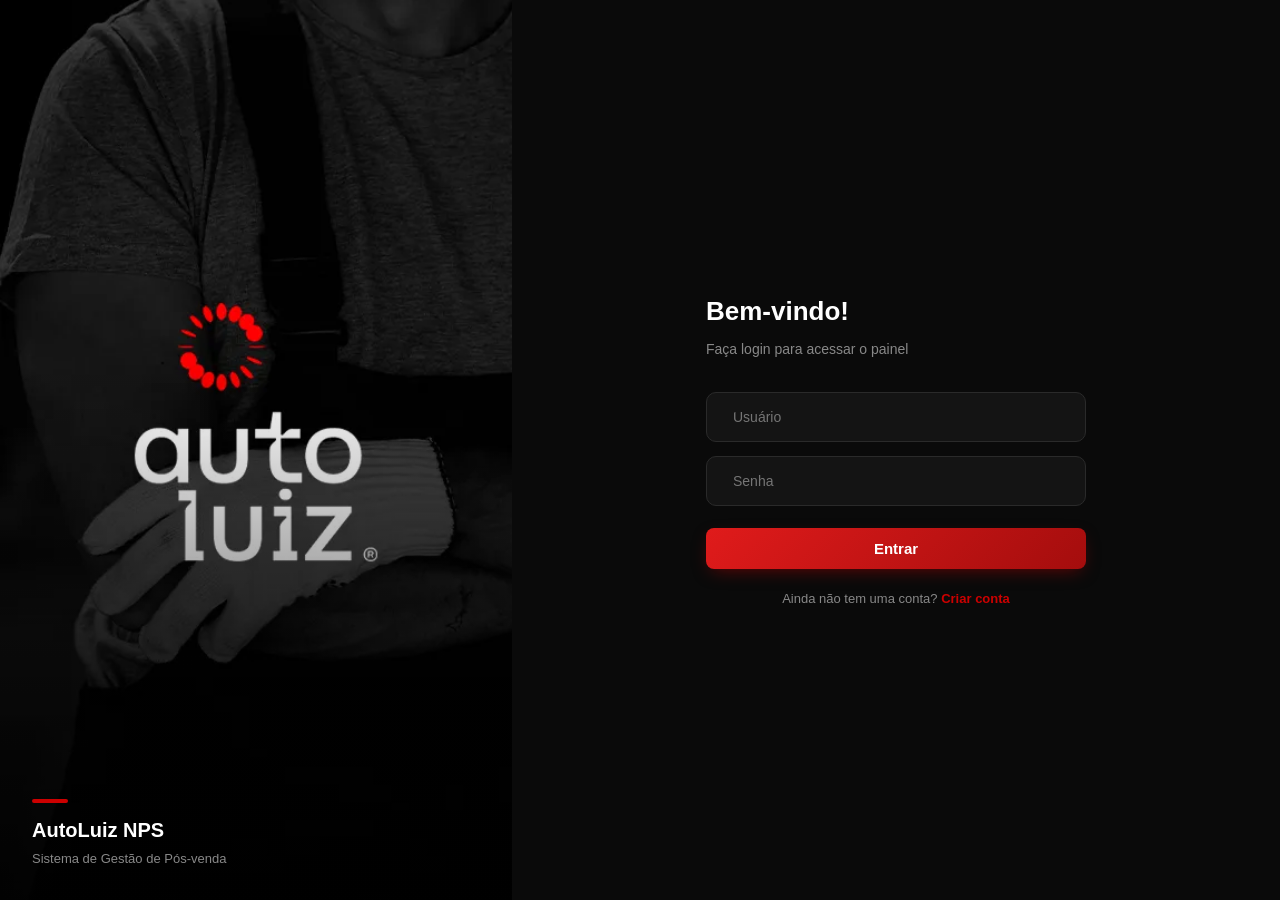
<file: frontend/importar.html>
<!DOCTYPE html>
<html lang="pt-BR">

<head>
    <meta charset="UTF-8">
    <meta name="viewport" content="width=device-width, initial-scale=1.0">
    <title>AutoLuiz NPS - Importar</title>
    <link rel="stylesheet" href="style.css">
    <link rel="stylesheet" href="responsive.css">
    <script src="toast.js"></script>
    <script src="navbar.js" defer></script>
    <style>
        .pagina-importar {
            max-width: 720px;
            margin: 0 auto;
        }

        .secao-importar {
            background: var(--bg-card);
            border: 1px solid var(--border-color);
            border-top: 3px solid var(--primary);
            border-radius: var(--radius-lg);
            padding: 28px;
            margin-bottom: 24px;
            box-shadow: 0 4px 20px rgba(0, 0, 0, 0.3);
        }

        .secao-importar h2 {
            font-size: 18px;
            margin-bottom: 6px;
        }

        .secao-importar .descricao {
            color: var(--text-muted);
            font-size: 14px;
            margin-bottom: 20px;
        }

        /* Área de upload */
        .upload-area {
            border: 2px dashed var(--border-color);
            border-radius: var(--radius-lg);
            padding: 40px 24px;
            text-align: center;
            cursor: pointer;
            transition: var(--transition);
            margin-bottom: 16px;
        }

        .upload-area:hover,
        .upload-area.dragover {
            border-color: var(--primary);
            background: rgba(204, 0, 0, 0.06);
        }

        .upload-area .icone {
            width: 48px;
            height: 48px;
            margin: 0 auto 12px;
            display: flex;
            align-items: center;
            justify-content: center;
            border-radius: 50%;
            background: rgba(204, 0, 0, 0.12);
        }

        .upload-area .icone svg {
            width: 24px;
            height: 24px;
            stroke: var(--primary);
        }

        .upload-area .texto-principal {
            font-size: 15px;
            font-weight: 600;
            color: var(--text-main);
            margin-bottom: 4px;
        }

        .upload-area .texto-secundario {
            font-size: 13px;
            color: var(--text-muted);
        }

        .upload-area .texto-secundario span {
            color: var(--primary);
            font-weight: 600;
        }

        /* Arquivo selecionado */
        .arquivo-selecionado {
            display: none;
            align-items: center;
            gap: 12px;
            background: var(--bg-card-hover);
            border: 1px solid var(--border-color);
            border-radius: var(--radius-md);
            padding: 12px 16px;
            margin-bottom: 16px;
        }

        .arquivo-selecionado.visivel {
            display: flex;
        }

        .arquivo-selecionado .icone-arquivo {
            width: 36px;
            height: 36px;
            flex-shrink: 0;
            display: flex;
            align-items: center;
            justify-content: center;
            border-radius: var(--radius-sm);
            background: rgba(0, 204, 102, 0.12);
        }

        .arquivo-selecionado .icone-arquivo svg {
            width: 18px;
            height: 18px;
            stroke: #00cc66;
        }

        .arquivo-selecionado .info-arquivo {
            flex: 1;
            min-width: 0;
        }

        .arquivo-selecionado .nome {
            font-size: 14px;
            font-weight: 600;
            color: var(--text-main);
            white-space: nowrap;
            overflow: hidden;
            text-overflow: ellipsis;
        }

        .arquivo-selecionado .tamanho {
            font-size: 12px;
            color: var(--text-muted);
        }

        .btn-remover-arquivo {
            background: transparent;
            border: none;
            color: var(--text-muted);
            font-size: 18px;
            cursor: pointer;
            padding: 4px 8px;
            border-radius: var(--radius-sm);
            transition: var(--transition);
            line-height: 1;
        }

        .btn-remover-arquivo:hover {
            color: var(--primary);
            background: rgba(204, 0, 0, 0.12);
        }

        input[type="file"]#arquivo {
            display: none;
        }

        .btn-acao {
            width: 100%;
            padding: 12px;
            background: var(--primary);
            color: #ffffff;
            border: none;
            border-radius: var(--radius-md);
            font-size: 15px;
            font-weight: 600;
            cursor: pointer;
            transition: background 0.2s;
        }

        .btn-acao:hover:not(:disabled) {
            background: var(--primary-hover);
        }

        .btn-acao:disabled {
            opacity: 0.45;
            cursor: not-allowed;
        }

        /* Resultado da sincronização */
        .resultado-sync {
            display: none;
            grid-template-columns: repeat(auto-fit, minmax(120px, 1fr));
            gap: 12px;
            margin-top: 20px;
        }

        .resultado-sync.visivel {
            display: grid;
        }

        .resultado-sync .item {
            background: var(--bg-card-hover);
            border: 1px solid var(--border-color);
            border-radius: var(--radius-md);
            padding: 14px;
            text-align: center;
        }

        .resultado-sync .item .valor {
            font-size: 22px;
            font-weight: 700;
            color: var(--text-main);
        }

        .resultado-sync .item .rotulo {
            font-size: 11px;
            color: var(--text-muted);
            text-transform: uppercase;
            letter-spacing: 0.5px;
            margin-top: 4px;
        }
    </style>
</head>

<body>


    <main>
        <div class="pagina-importar">

            <section class="secao-importar">
                <h2>Importar Pesquisa de Satisfação</h2>
                <p class="descricao">Envie a planilha preenchida pela equipe de CS para importar as avaliações automaticamente.</p>

                <div class="upload-area" id="upload-area" onclick="document.getElementById('arquivo').click()">
                    <div class="icone">
                        <svg viewBox="0 0 24 24" fill="none" stroke-width="2" stroke-linecap="round" stroke-linejoin="round">
                            <path d="M21 15v4a2 2 0 0 1-2 2H5a2 2 0 0 1-2-2v-4"></path>
                            <polyline points="17 8 12 3 7 8"></polyline>
                            <line x1="12" y1="3" x2="12" y2="15"></line>
                        </svg>
                    </div>
                    <p class="texto-principal">Clique aqui ou arraste a planilha</p>
                    <p class="texto-secundario">Apenas arquivos <span>.xlsx</span></p>
                </div>

                <div class="arquivo-selecionado" id="arquivo-selecionado">
                    <div class="icone-arquivo">
                        <svg viewBox="0 0 24 24" fill="none" stroke-width="2" stroke-linecap="round" stroke-linejoin="round">
                            <path d="M14 2H6a2 2 0 0 0-2 2v16a2 2 0 0 0 2 2h12a2 2 0 0 0 2-2V8z"></path>
                            <polyline points="14 2 14 8 20 8"></polyline>
                        </svg>
                    </div>
                    <div class="info-arquivo">
                        <p class="nome" id="nome-arquivo"></p>
                        <p class="tamanho" id="tamanho-arquivo"></p>
                    </div>
                    <button class="btn-remover-arquivo" onclick="removerArquivo()" title="Remover arquivo">&times;</button>
                </div>

                <input type="file" id="arquivo" accept=".xlsx">

                <button class="btn-acao" id="btn-enviar" onclick="importarPlanilha()" disabled>Importar Planilha</button>
            </section>

            <section class="secao-importar">
                <h2>Sincronizar Clientes do BomControle</h2>
                <p class="descricao">Busca todos os clientes cadastrados no BomControle e atualiza a base local.</p>

                <button class="btn-acao" id="btn-sincronizar" onclick="sincronizarClientes()">Sincronizar Clientes</button>

                <div class="resultado-sync" id="resultado-sincronizacao">
                    <div class="item">
                        <p class="valor" id="sync-criados">0</p>
                        <p class="rotulo">Criados</p>
                    </div>
                    <div class="item">
                        <p class="valor" id="sync-atualizados">0</p>
                        <p class="rotulo">Atualizados</p>
                    </div>
                    <div class="item">
                        <p class="valor" id="sync-ignorados">0</p>
                        <p class="rotulo">Ignorados</p>
                    </div>
                    <div class="item">
                        <p class="valor" id="sync-total">0</p>
                        <p class="rotulo">Total no BomControle</p>
                    </div>
                </div>
            </section>

        </div>
    </main>

    <script>
        const token = localStorage.getItem('token');
        if (!token) window.location.href = 'index.html';

        const inputArquivo = document.getElementById('arquivo');
        const uploadArea = document.getElementById('upload-area');
        const arquivoSelecionado = document.getElementById('arquivo-selecionado');
        const nomeArquivo = document.getElementById('nome-arquivo');
        const tamanhoArquivo = document.getElementById('tamanho-arquivo');
        const btnEnviar = document.getElementById('btn-enviar');

        function formatarTamanho(bytes) {
            if (bytes < 1024) return bytes + ' B';
            if (bytes < 1024 * 1024) return (bytes / 1024).toFixed(1) + ' KB';
            return (bytes / (1024 * 1024)).toFixed(1) + ' MB';
        }

        function selecionarArquivo(arquivo) {
            if (!arquivo.name.toLowerCase().endsWith('.xlsx')) {
                toast('Apenas arquivos .xlsx são aceitos', 'aviso');
                return;
            }
            nomeArquivo.textContent = arquivo.name;
            tamanhoArquivo.textContent = formatarTamanho(arquivo.size);
            arquivoSelecionado.classList.add('visivel');
            btnEnviar.disabled = false;
        }

        function removerArquivo() {
            inputArquivo.value = '';
            arquivoSelecionado.classList.remove('visivel');
            btnEnviar.disabled = true;
        }

        inputArquivo.addEventListener('change', function () {
            if (this.files.length > 0) selecionarArquivo(this.files[0]);
        });

        uploadArea.addEventListener('dragover', function (e) {
            e.preventDefault();
            uploadArea.classList.add('dragover');
        });

        uploadArea.addEventListener('dragleave', function () {
            uploadArea.classList.remove('dragover');
        });

        uploadArea.addEventListener('drop', function (e) {
            e.preventDefault();
            uploadArea.classList.remove('dragover');
            if (e.dataTransfer.files.length > 0) {
                inputArquivo.files = e.dataTransfer.files;
                selecionarArquivo(e.dataTransfer.files[0]);
            }
        });

        async function importarPlanilha() {
            const arquivo = inputArquivo.files[0];
            if (!arquivo) return;

            const formData = new FormData();
            formData.append('file', arquivo);

            btnEnviar.disabled = true;
            btnEnviar.textContent = 'Importando...';

            try {
                const response = await fetch('/avaliacoes/importar', {
                    method: 'POST',
                    headers: { 'Authorization': `Bearer ${token}` },
                    body: formData
                });

                const data = await response.json();

                if (response.ok) {
                    toast(data.message, 'sucesso');
                    removerArquivo();
                } else {
                    toast(data.detail || 'Erro ao importar planilha', 'erro');
                    btnEnviar.disabled = false;
                }
            } catch (error) {
                toast('Erro ao conectar com o servidor', 'erro');
                btnEnviar.disabled = false;
            } finally {
                btnEnviar.textContent = 'Importar Planilha';
            }
        }

        async function sincronizarClientes() {
            const btn = document.getElementById('btn-sincronizar');
            const resultado = document.getElementById('resultado-sincronizacao');

            btn.disabled = true;
            btn.textContent = 'Sincronizando...';
            resultado.classList.remove('visivel');

            try {
                const response = await fetch('/clientes/sincronizar-bomcontrole', {
                    method: 'POST',
                    headers: { 'Authorization': `Bearer ${token}` }
                });

                const data = await response.json();

                if (response.ok) {
                    toast('Sincronização concluída!', 'sucesso');
                    document.getElementById('sync-criados').textContent = data.criados;
                    document.getElementById('sync-atualizados').textContent = data.atualizados;
                    document.getElementById('sync-ignorados').textContent = data.ignorados;
                    document.getElementById('sync-total').textContent = data.total_bomcontrole;
                    resultado.classList.add('visivel');
                } else {
                    toast(data.detail || 'Erro ao sincronizar clientes', 'erro');
                }
            } catch (error) {
                toast('Erro ao conectar com o servidor', 'erro');
            } finally {
                btn.disabled = false;
                btn.textContent = 'Sincronizar Clientes';
            }
        }

        function logout() {
            localStorage.removeItem('token');
            window.location.href = 'index.html';
        }
    </script>
</body>

</html>
</file>
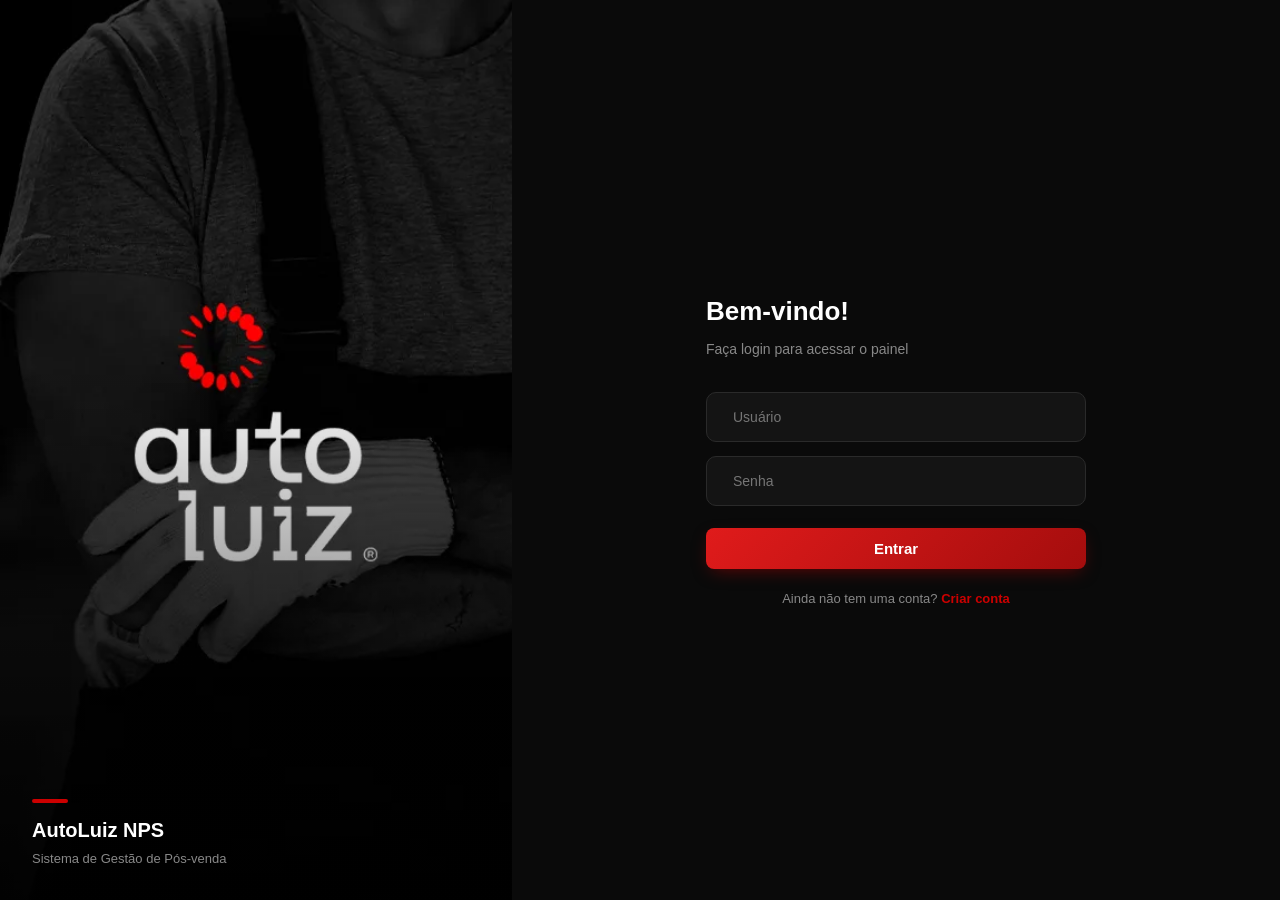
<file: frontend/novo-cliente.html>
<!DOCTYPE html>
<html lang="pt-BR">

<head>
    <meta charset="UTF-8">
    <meta name="viewport" content="width=device-width, initial-scale=1.0">
    <title>Novo Cliente</title>
    <link rel="stylesheet" href="global.css">
    <link rel="stylesheet" href="responsive.css">
    <script src="toast.js"></script>
    <script src="navbar.js" defer></script>
</head>

<body>

    <main class="form-card">
        <h2>Novo Cliente</h2>

        <form id="form-cliente">
            <div class="form-group">
                <label>Nome completo</label>
                <input type="text" id="nome" required>
            </div>
            <div class="form-row">
                <div class="form-group">
                    <label>E-mail</label>
                    <input type="email" id="email" required>
                </div>
                <div class="form-group">
                    <label>Telefone</label>
                    <input type="text" id="telefone" maxlength="15" placeholder="(00) 00000-0000" oninput="mascaraTelefone(this)">
                </div>
            </div>
            <div class="form-group">
                <label>Tipo de documento</label>
                <!-- Container flexível que separa os botões -->
                <div class="tipo-doc-toggle">
                    <!-- Adicione a classe 'ativo' no botão que deve vir selecionado por padrão -->
                    <button type="button" id="btn-cpf" class="tipo-doc-btn ativo"
                        onclick="mudarTipoDoc('cpf')">CPF</button>
                    <button type="button" id="btn-cnpj" class="tipo-doc-btn"
                        onclick="mudarTipoDoc('cnpj')">CNPJ</button>
                </div>
            </div>
            <div class="form-group" id="grupo-cpf">
                <label>CPF</label>
                <input type="text" id="cpf" maxlength="14" placeholder="000.000.000-00" oninput="mascaraCPF(this)">
            </div>
            <div class="form-group" id="grupo-cnpj" style="display: none;">
                <label>CNPJ</label>
                <input type="text" id="cnpj" maxlength="18" placeholder="00.000.000/0000-00" oninput="mascaraCNPJ(this)">
            </div>
            <div class="form-row">
                <div class="form-group">
                    <label>CEP</label>
                    <input type="text" id="cep">
                </div>
                <div class="form-group">
                    <label>Número</label>
                    <input type="text" id="numero">
                </div>
            </div>
            <div class="form-group">
                <label>Logradouro</label>
                <input type="text" id="logradouro">
            </div>
            <div class="form-row">
                <div class="form-group">
                    <label>Bairro</label>
                    <input type="text" id="bairro">
                </div>
                <div class="form-group">
                    <label>Cidade</label>
                    <input type="text" id="cidade">
                </div>
            </div>
            <div class="form-row">
                <div class="form-group">
                    <label>Estado</label>
                    <input type="text" id="estado">
                </div>
                <div class="form-group">
                    <label>Data de Nascimento</label>
                    <input type="date" id="data_nascimento">
                </div>
            </div>
            <!-- Adicionando a classe btn-salvar para puxar o estilo do global.css -->
            <button type="submit" class="btn-salvar">Cadastrar Cliente</button>
        </form>
    </main>

    <script>
        const token = localStorage.getItem('token');
        if (!token) window.location.href = 'index.html';

        // Busca CEP automaticamente
        document.getElementById('cep').addEventListener('blur', async function () {
            const cep = this.value.replace(/\D/g, '');
            if (cep.length !== 8) return;

            const response = await fetch(`https://viacep.com.br/ws/${cep}/json/`);
            const data = await response.json();

            if (!data.erro) {
                document.getElementById('logradouro').value = data.logradouro;
                document.getElementById('bairro').value = data.bairro;
                document.getElementById('cidade').value = data.localidade;
                document.getElementById('estado').value = data.uf;
            }
        });


        // Envia formulário
        document.getElementById('form-cliente').addEventListener('submit', async function (e) {
            e.preventDefault();

            const cpf = document.getElementById('cpf').value;
            const cnpj = document.getElementById('cnpj').value;

            if (cpf && !validarCPF(cpf)) {
                toast('CPF inválido!', 'aviso');
                return;
            }

            if (cnpj && !validarCNPJ(cnpj)) {
                toast('CNPJ inválido!', 'aviso');
                return;
            }

            const cliente = {
                nome: document.getElementById('nome').value,
                email: document.getElementById('email').value,
                telefone: document.getElementById('telefone').value,
                cpf: document.getElementById('cpf').value || null,
                cnpj: document.getElementById('cnpj').value || null,
                cep: document.getElementById('cep').value,
                logradouro: document.getElementById('logradouro').value,
                numero: document.getElementById('numero').value,
                bairro: document.getElementById('bairro').value,
                cidade: document.getElementById('cidade').value,
                estado: document.getElementById('estado').value,
                data_nascimento: document.getElementById('data_nascimento').value || null
            };

            const response = await fetch('/clientes', {
                method: 'POST',
                headers: {
                    'Content-Type': 'application/json',
                    'Authorization': `Bearer ${token}`
                },
                body: JSON.stringify(cliente)
            });

            if (response.ok) {
                toast('Cliente cadastrado com sucesso!');
                window.location.href = 'clientes.html';
            } else {
                toast('Erro ao cadastrar cliente!', 'erro');
            }
        });

        function validarCPF(cpf) {
            cpf = cpf.replace(/\D/g, '');
            if (cpf.length !== 11 || /^(\d)\1+$/.test(cpf)) return false;

            let soma = 0;
            for (let i = 0; i < 9; i++) soma += parseInt(cpf[i]) * (10 - i);
            let resto = (soma * 10) % 11;
            if (resto === 10 || resto === 11) resto = 0;
            if (resto !== parseInt(cpf[9])) return false;

            soma = 0;
            for (let i = 0; i < 10; i++) soma += parseInt(cpf[i]) * (11 - i);
            resto = (soma * 10) % 11;
            if (resto === 10 || resto === 11) resto = 0;
            return resto === parseInt(cpf[10]);
        }

        function validarCNPJ(cnpj) {
            cnpj = cnpj.replace(/\D/g, '');
            if (cnpj.length !== 14 || /^(\d)\1+$/.test(cnpj)) return false;

            let tamanho = cnpj.length - 2;
            let numeros = cnpj.substring(0, tamanho);
            const digitos = cnpj.substring(tamanho);
            let soma = 0, pos = tamanho - 7;

            for (let i = tamanho; i >= 1; i--) {
                soma += parseInt(numeros.charAt(tamanho - i)) * pos--;
                if (pos < 2) pos = 9;
            }
            let resultado = soma % 11 < 2 ? 0 : 11 - (soma % 11);
            if (resultado !== parseInt(digitos.charAt(0))) return false;

            tamanho++;
            numeros = cnpj.substring(0, tamanho);
            soma = 0; pos = tamanho - 7;
            for (let i = tamanho; i >= 1; i--) {
                soma += parseInt(numeros.charAt(tamanho - i)) * pos--;
                if (pos < 2) pos = 9;
            }
            resultado = soma % 11 < 2 ? 0 : 11 - (soma % 11);
            return resultado === parseInt(digitos.charAt(1));
        }

        function mascaraTelefone(el) {
            let v = el.value.replace(/\D/g, '').slice(0, 11);
            v = v.replace(/(\d{2})(\d)/, '($1) $2');
            v = v.replace(/(\d{5})(\d{1,4})$/, '$1-$2');
            el.value = v;
        }

        function mascaraCPF(el) {
            let v = el.value.replace(/\D/g, '').slice(0, 11);
            v = v.replace(/(\d{3})(\d)/, '$1.$2');
            v = v.replace(/(\d{3})(\d)/, '$1.$2');
            v = v.replace(/(\d{3})(\d{1,2})$/, '$1-$2');
            el.value = v;
        }

        function mascaraCNPJ(el) {
            let v = el.value.replace(/\D/g, '').slice(0, 14);
            v = v.replace(/(\d{2})(\d)/, '$1.$2');
            v = v.replace(/(\d{3})(\d)/, '$1.$2');
            v = v.replace(/(\d{3})(\d)/, '$1/$2');
            v = v.replace(/(\d{4})(\d{1,2})$/, '$1-$2');
            el.value = v;
        }

        function mudarTipoDoc(tipo) {
            document.getElementById('btn-cpf').classList.toggle('ativo', tipo === 'cpf');
            document.getElementById('btn-cnpj').classList.toggle('ativo', tipo === 'cnpj');
            document.getElementById('grupo-cpf').style.display = tipo === 'cpf' ? 'block' : 'none';
            document.getElementById('grupo-cnpj').style.display = tipo === 'cnpj' ? 'block' : 'none';
        }

        function logout() {
            localStorage.removeItem('token');
            window.location.href = 'index.html';
        }
    </script>
</body>

</html>
</file>
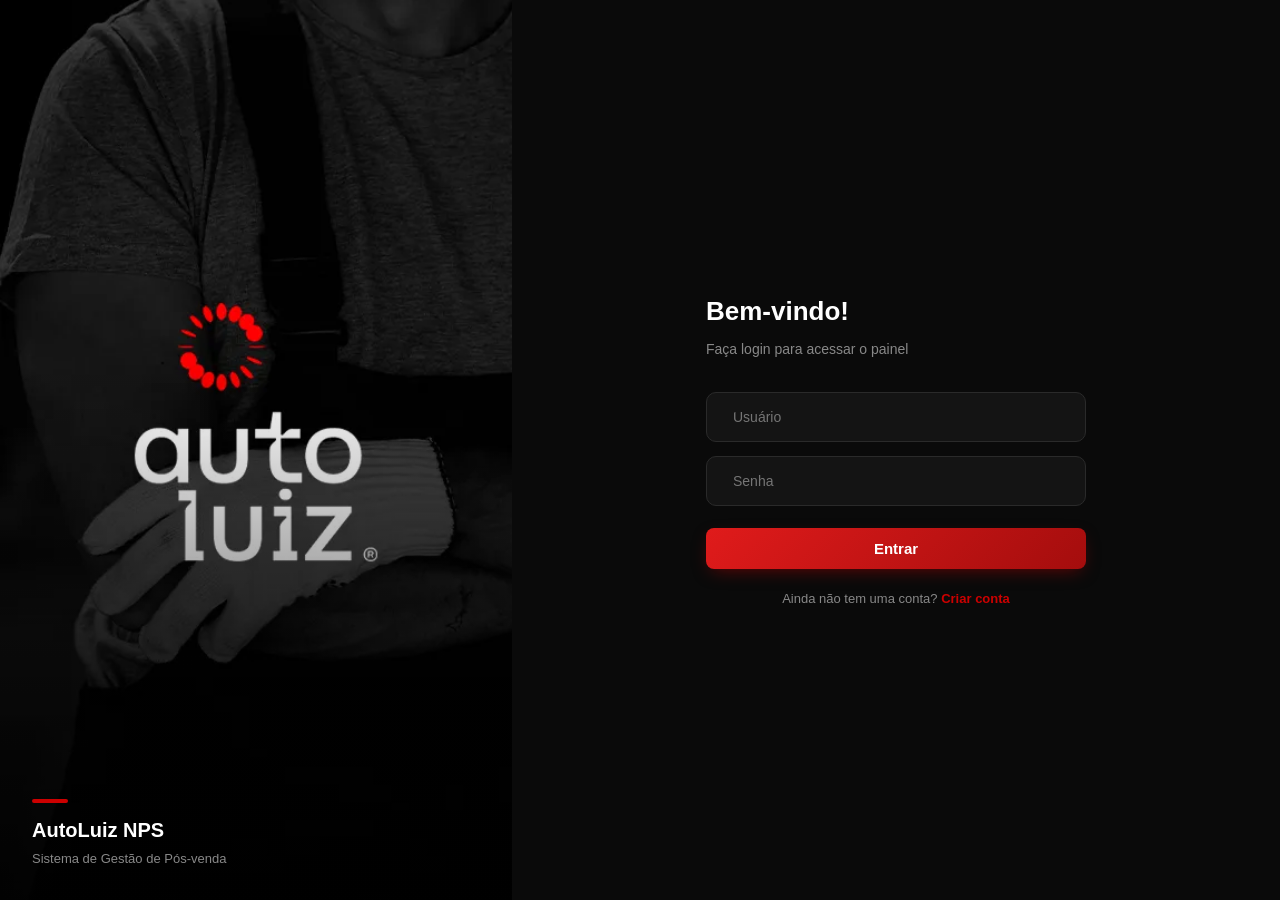
<file: frontend/novo-posvendas.html>
<!DOCTYPE html>
<html lang="pt-BR">

<head>
    <meta charset="UTF-8">
    <meta name="viewport" content="width=device-width, initial-scale=1.0">
    <title>Novo Pós-Vendas</title>

    <!-- APENAS o global.css, sem o responsive.css antigo -->
    <link rel="stylesheet" href="global.css">

    <script src="toast.js"></script>
    <script src="navbar.js?v=4" defer></script>
</head>

<body>
    <!-- O global.css detecta o :has(.form-group) e já centraliza o card principal -->
    <main>
        <h2>Novo Pós-Vendas</h2>
       <form id="form-posvendas">
            <div class="form-group">
                <div class="label-header">
                    <label style="margin-bottom: 0;">Nome do Cliente</label>
                    <button type="button" class="btn-link-add" onclick="abrirModalNovoCliente()">+ Cadastrar sem Bom
                        Controle</button>
                </div>
                <div class="autocomplete-wrapper">
                    <input type="text" id="cliente_nome" placeholder="Digite o nome do cliente" required
                        autocomplete="off">
                    <div class="autocomplete-lista" id="lista-sugestoes"></div>
                </div>
                <div class="cliente-info" id="cliente-info"></div>
            </div>

            <!-- 👇 O CAMPO DO PRODUTO ENTROU AQUI 👇 -->
            <div class="form-group">
                <label>Produto/Serviço</label>
                <input type="text" id="produto" placeholder="Digite o nome do produto">
            </div>
            <!-- 👆 FIM DO CAMPO DO PRODUTO 👆 -->

            <div class="form-group">
                <label>Feedback</label>
                <input type="text" id="feedback">
            </div>

            <div class="form-row">
                <div class="form-group">
                    <label>Status</label>
                    <select id="status">
                        <option value="pendente">Pendente</option>
                        <option value="em andamento">Em Andamento</option>
                        <option value="concluido">Concluído</option>
                    </select>
                </div>
                <div class="form-group">
                    <label>Data de Retorno</label>
                    <input type="date" id="data_retorno">
                </div>
            </div>

            <!-- Adicionada a classe btn-salvar para aplicar as bordas, padding e gradiente corretos -->
            <button type="submit" class="btn-salvar">Cadastrar Pós-Venda</button>
        </form>
    </main>

    <!-- Modal Novo Cliente Sem Bom Controle -->
    <div class="modal-fundo" id="modal-novo-cliente">
        <div class="modal-caixa">
            <div style="display: flex; justify-content: space-between; align-items: center; margin-bottom: 16px;">
                <h3 style="font-size: 16px; color: #fff;">Cadastrar Cliente (Sem Bom Controle)</h3>
                <button type="button" onclick="fecharModalNovoCliente()" class="modal-fechar">&times;</button>
            </div>
            <form id="form-quick-cliente">
                <div class="form-group">
                    <label>Nome Completo *</label>
                    <input type="text" id="mc_nome" required placeholder="Nome do cliente">
                </div>
                <div class="form-group" style="margin-bottom: 15px;">
                    <label for="produto"
                        style="display: block; margin-bottom: 5px; color: #ccc;">Produto/Serviço</label>
                    <input type="text" id="produto" placeholder="Digite o nome do produto"
                        style="width: 100%; padding: 10px; background: #1e1e1e; border: 1px solid #333; color: #fff; border-radius: 5px;">
                </div>
                <div class="form-group">
                    <label>E-mail *</label>
                    <input type="email" id="mc_email" required placeholder="cliente@exemplo.com">
                </div>
                <div class="form-row">
                    <div class="form-group">
                        <label>Telefone</label>
                        <input type="text" id="mc_telefone" placeholder="(00) 00000-0000">
                    </div>
                    <div class="form-group">
                        <label>CPF / CNPJ</label>
                        <input type="text" id="mc_doc" placeholder="CPF ou CNPJ">
                    </div>
                </div>
                <div class="form-row">
                    <div class="form-group">
                        <label>Cidade</label>
                        <input type="text" id="mc_cidade" placeholder="Cidade">
                    </div>
                    <div class="form-group">
                        <label>Estado (UF)</label>
                        <input type="text" id="mc_estado" maxlength="2" placeholder="UF">
                    </div>
                </div>

                <!-- Botões do Modal usando as classes globais para combinar com o tema -->
                <div style="display: flex; gap: 12px; margin-top: 24px;">
                    <button type="button" class="btn-ver" onclick="fecharModalNovoCliente()"
                        style="flex: 1; padding: 12px;">Cancelar</button>
                    <button type="submit" class="btn-salvar" style="flex: 1; margin-top: 0; padding: 12px;">Salvar e
                        Selecionar</button>
                </div>
            </form>
        </div>
    </div>

    <script>
        const token = localStorage.getItem('token');
        if (!token) window.location.href = 'index.html';

        let clienteEncontrado = null;
        let clientesDisponiveis = [];
        let sugestoesAtuais = [];
        let indiceAtivo = -1;

        const inputNome = document.getElementById('cliente_nome');
        const clienteInfo = document.getElementById('cliente-info');
        const listaSugestoes = document.getElementById('lista-sugestoes');

        async function carregarClientes() {
            const response = await fetch('/clientes', {
                headers: { 'Authorization': `Bearer ${token}` }
            });
            clientesDisponiveis = await response.json();
        }

        function selecionarCliente(cliente) {
            clienteEncontrado = cliente;
            inputNome.value = cliente.nome;
            clienteInfo.innerHTML = `<strong>${cliente.nome}</strong><br>${cliente.email || '--'} · ${cliente.telefone || '--'}`;
            clienteInfo.style.display = 'block';
            esconderSugestoes();
        }

        function esconderSugestoes() {
            listaSugestoes.style.display = 'none';
            listaSugestoes.innerHTML = '';
            sugestoesAtuais = [];
            indiceAtivo = -1;
        }

        function renderizarSugestoes(texto) {
            sugestoesAtuais = clientesDisponiveis
                .filter(c => c.nome.toLowerCase().includes(texto.toLowerCase()))
                .slice(0, 8);
            indiceAtivo = -1;

            let html = sugestoesAtuais.map((c, i) => `
                <div class="autocomplete-item" data-indice="${i}">
                    ${c.nome}
                    <span>${c.email || ''}</span>
                </div>
            `).join('');

            html += `
                <div class="autocomplete-item autocomplete-item-add" id="btn-add-sugestao">
                    + Cadastrar "${texto}" sem Bom Controle
                </div>
            `;

            listaSugestoes.innerHTML = html;
            listaSugestoes.style.display = 'block';

            listaSugestoes.querySelectorAll('.autocomplete-item:not(.autocomplete-item-add)').forEach(item => {
                item.addEventListener('mousedown', function (e) {
                    e.preventDefault();
                    selecionarCliente(sugestoesAtuais[Number(item.dataset.indice)]);
                });
            });

            const btnAdd = document.getElementById('btn-add-sugestao');
            if (btnAdd) {
                btnAdd.addEventListener('mousedown', function (e) {
                    e.preventDefault();
                    abrirModalNovoCliente(texto);
                });
            }
        }

        function destacarSugestao() {
            listaSugestoes.querySelectorAll('.autocomplete-item').forEach((item, i) => {
                item.classList.toggle('ativo', i === indiceAtivo);
            });
        }

        inputNome.addEventListener('input', function () {
            clienteEncontrado = null;
            clienteInfo.style.display = 'none';

            const texto = inputNome.value.trim();
            if (!texto) {
                esconderSugestoes();
                return;
            }
            renderizarSugestoes(texto);
        });

        inputNome.addEventListener('focus', function () {
            if (inputNome.value.trim()) {
                renderizarSugestoes(inputNome.value.trim());
            }
        });

        inputNome.addEventListener('keydown', function (e) {
            if (sugestoesAtuais.length === 0) return;

            if (e.key === 'ArrowDown') {
                e.preventDefault();
                indiceAtivo = Math.min(indiceAtivo + 1, sugestoesAtuais.length - 1);
                destacarSugestao();
            } else if (e.key === 'ArrowUp') {
                e.preventDefault();
                indiceAtivo = Math.max(indiceAtivo - 1, 0);
                destacarSugestao();
            } else if (e.key === 'Enter') {
                e.preventDefault();
                const escolhido = indiceAtivo >= 0 ? sugestoesAtuais[indiceAtivo] : sugestoesAtuais[0];
                if (escolhido) selecionarCliente(escolhido);
            } else if (e.key === 'Escape') {
                esconderSugestoes();
            }
        });

        inputNome.addEventListener('blur', function () {
            esconderSugestoes();
        });

        function abrirModalNovoCliente(nomeInicial = '') {
            document.getElementById('mc_nome').value = nomeInicial || inputNome.value.trim();
            document.getElementById('mc_email').value = '';
            document.getElementById('mc_telefone').value = '';
            document.getElementById('mc_doc').value = '';
            document.getElementById('mc_cidade').value = '';
            document.getElementById('mc_estado').value = '';
            esconderSugestoes();
            document.getElementById('modal-novo-cliente').classList.add('ativo');
        }

        function fecharModalNovoCliente() {
            document.getElementById('modal-novo-cliente').classList.remove('ativo');
        }

        document.getElementById('form-quick-cliente').addEventListener('submit', async function (e) {
            e.preventDefault();
            const doc = document.getElementById('mc_doc').value.trim();
            const docLimpo = doc.replace(/\D/g, '');
            let cpf = null;
            let cnpj = null;
            if (docLimpo.length === 11) cpf = doc;
            else if (docLimpo.length === 14) cnpj = doc;

            const novoCliente = {
                nome: document.getElementById('mc_nome').value.trim(),
                email: document.getElementById('mc_email').value.trim(),
                telefone: document.getElementById('mc_telefone').value.trim() || null,
                cpf: cpf,
                cnpj: cnpj,
                cidade: document.getElementById('mc_cidade').value.trim() || null,
                estado: document.getElementById('mc_estado').value.trim() || null
            };

            try {
                const res = await fetch('/clientes', {
                    method: 'POST',
                    headers: {
                        'Content-Type': 'application/json',
                        'Authorization': `Bearer ${token}`
                    },
                    body: JSON.stringify(novoCliente)
                });

                if (res.ok) {
                    const clienteCriado = await res.json();
                    toast('Cliente cadastrado com sucesso!');
                    clientesDisponiveis.push(clienteCriado);
                    selecionarCliente(clienteCriado);
                    fecharModalNovoCliente();
                } else {
                    const errData = await res.json().catch(() => ({}));
                    const msg = errData.detail || 'Erro ao cadastrar cliente. Verifique se o e-mail já está cadastrado.';
                    toast(msg, 'erro');
                }
            } catch (err) {
                toast('Erro de conexão ao cadastrar cliente!', 'erro');
            }
        });

        carregarClientes();

        document.getElementById('form-posvendas').addEventListener('submit', async function (e) {
            e.preventDefault();

            if (!clienteEncontrado) {
                toast('Selecione um cliente na lista de sugestões!', 'erro');
                return;
            }

            const posVenda = {
                cliente_id: clienteEncontrado.id,
                produto_servico: document.getElementById('produto').value || null,
                feedback: document.getElementById('feedback').value || null,
                status: document.getElementById('status').value,
                data_retorno: document.getElementById('data_retorno').value || null
            };

            const response = await fetch('/pos-venda', {
                method: 'POST',
                headers: {
                    'Content-Type': 'application/json',
                    'Authorization': `Bearer ${token}`
                },
                body: JSON.stringify(posVenda)
            });

            if (response.ok) {
                toast('Pós-venda cadastrado com sucesso!');
                window.location.href = 'posvendas.html';
            } else {
                toast('Erro ao cadastrar pós-venda!', 'erro');
            }
        });

        function logout() {
            localStorage.removeItem('token');
            window.location.href = 'index.html';
        }
    </script>
</body>

</html>
</file>
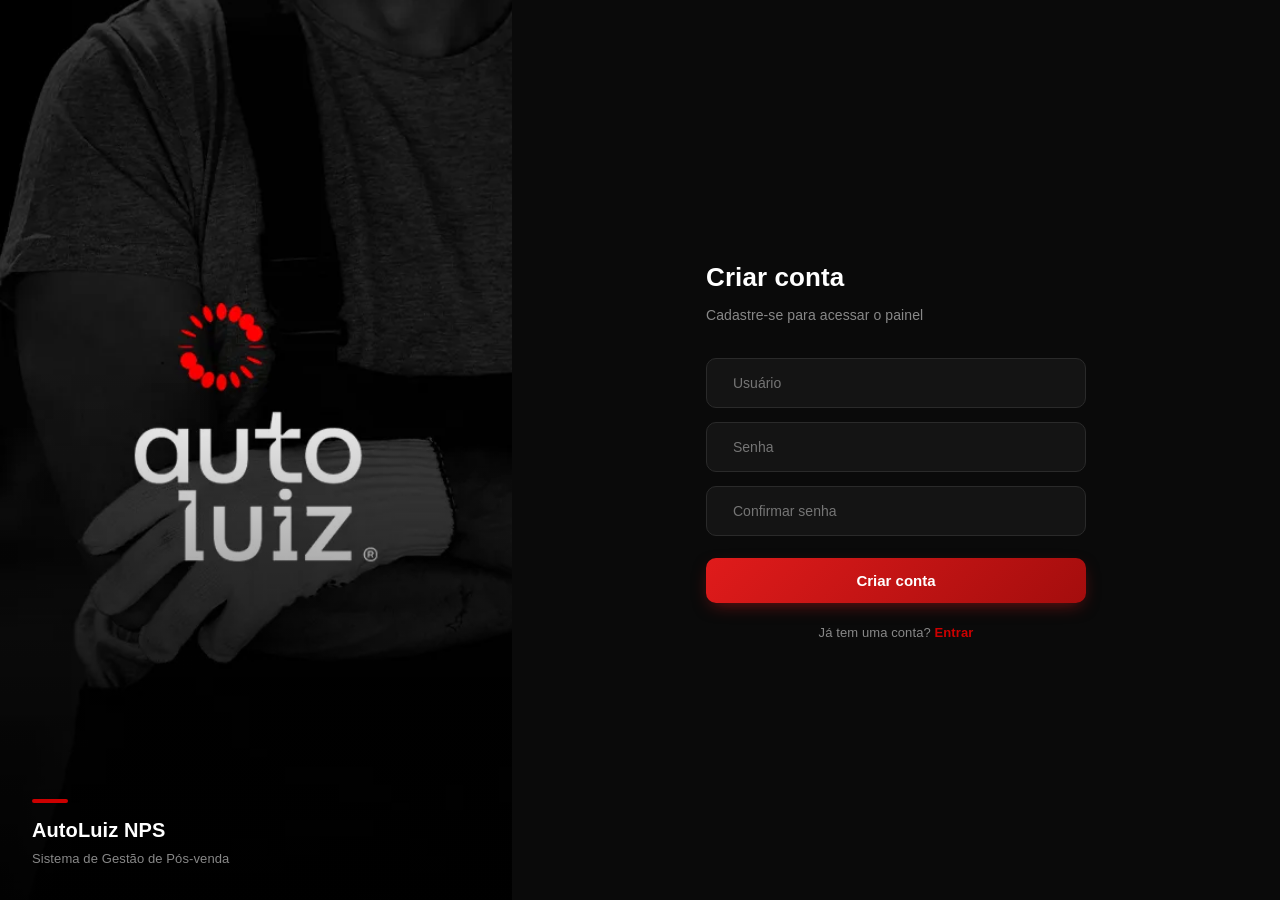
<file: frontend/registro.html>
<!DOCTYPE html>
<html lang="pt-BR">

<head>
    <meta charset="UTF-8">
    <meta name="viewport" content="width=device-width, initial-scale=1.0">
    <title>AutoLuiz - NPS</title>
    <link rel="icon" type="image/png" href="assets/favicon.png">
    <link rel="stylesheet" href="global.css">
    <script src="toast.js"></script>
    <style>

        * {
            margin: 0;
            padding: 0;
            box-sizing: border-box;
            font-family: 'Segoe UI', sans-serif;
        }

        body {
            display: flex;
            height: 100vh;
            overflow: hidden;
        }

        @media (max-width: 700px) {
            body {
                height: auto;
                min-height: 100vh;
                overflow-y: auto;
            }

            .lado-esquerdo {
                display: none;
            }

            .lado-direito {
                width: 100%;
            }
        }

        .lado-esquerdo {
            width: 40%;
            position: relative;
            overflow: hidden;
            flex-shrink: 0;
        }

        .lado-esquerdo img {
            width: 100%;
            height: 100%;
            object-fit: cover;
            object-position: center;
        }

        .lado-esquerdo .overlay {
            position: absolute;
            inset: 0;
            background: linear-gradient(to bottom, transparent 40%, rgba(0, 0, 0, 0.85) 100%);
        }

        .lado-esquerdo .marca {
            position: absolute;
            bottom: 32px;
            left: 32px;
        }

        .lado-esquerdo .marca .linha {
            width: 36px;
            height: 4px;
            background: #cc0000;
            border-radius: 2px;
            margin-bottom: 12px;
        }

        .lado-esquerdo .marca h2 {
            color: #fff;
            font-size: 20px;
            font-weight: 700;
            margin-bottom: 4px;
        }

        .lado-esquerdo .marca p {
            color: #888;
            font-size: 13px;
        }

        .lado-direito {
            width: 60%;
            background: #0a0a0a;
            display: flex;
            justify-content: center;
            align-items: center;
            padding: 40px;
        }

        .login-container {
            width: 100%;
            max-width: 380px;
        }

        h1 {
            color: #ffffff;
            font-size: 26px;
            margin-bottom: 8px;
        }

        p.subtitulo {
            color: #888888;
            font-size: 14px;
            margin-bottom: 32px;
        }

        .input-wrapper {
            display: flex;
            align-items: center;
            background: #141414;
            border: 1px solid #2a2a2a;
            border-radius: 10px;
            padding: 0 16px;
            height: 50px;
            gap: 10px;
            margin-bottom: 14px;
            transition: border 0.2s;
        }

        .input-wrapper:focus-within {
            border-color: #cc0000;
        }

        .input-wrapper i {
            color: #555;
            font-size: 18px;
        }

        .input-wrapper input {
            background: transparent;
            border: none;
            outline: none;
            color: #f1f1f1;
            font-size: 14px;
            width: 100%;
            padding: 0;
            margin: 0;
        }

        button {
            width: 100%;
            padding: 14px;
            background: #cc0000;
            color: #ffffff;
            border: none;
            border-radius: 10px;
            font-size: 15px;
            font-weight: 600;
            cursor: pointer;
            transition: background 0.2s;
            margin-top: 8px;
        }

        button:hover {
            background: #aa0000;
        }

        #erro-registro {
            color: #f87171;
            font-size: 13px;
            margin-top: 12px;
            text-align: center;
        }

        .link-login {
            color: #888;
            font-size: 13px;
            text-align: center;
            margin-top: 20px;
        }

        .link-login a {
            color: #cc0000;
            text-decoration: none;
            font-weight: 600;
        }

        .link-login a:hover {
            text-decoration: underline;
        }
    </style>
    <link rel="stylesheet" href="responsive.css">
</head>

<body>
    <div class="lado-esquerdo">
        <img src="assets/login.png" alt="AutoLuiz">
        <div class="overlay"></div>
        <div class="marca">
            <div class="linha"></div>
            <h2>AutoLuiz NPS</h2>
            <p>Sistema de Gestão de Pós-venda</p>
        </div>
    </div>

    <div class="lado-direito">
        <div class="login-container">
            <h1>Criar conta</h1>
            <p class="subtitulo">Cadastre-se para acessar o painel</p>
            <form id="registro-form">
                <div class="input-wrapper">
                    <span style="color: #555; font-size: 16px;">
                        <i class="fa-regular fa-user"></i>
                    </span>
                    <input type="text" id="username" placeholder="Usuário" required>
                </div>
                <div class="input-wrapper">
                    <span style="color: #555; font-size: 16px;">
                        <i class="fa-solid fa-lock"></i>
                    </span>
                    <input type="password" id="password" placeholder="Senha" required>
                </div>
                <div class="input-wrapper">
                    <span style="color: #555; font-size: 16px;">
                        <i class="fa-solid fa-lock"></i>
                    </span>
                    <input type="password" id="confirmar-senha" placeholder="Confirmar senha" required>
                </div>
                <button type="submit">Criar conta</button>
            </form>
            <p id="erro-registro"></p>
            <p class="link-login">Já tem uma conta? <a href="index.html">Entrar</a></p>
        </div>
    </div>

    <script>
        document.getElementById('registro-form').addEventListener('submit', async function (e) {
            e.preventDefault();
            const username = document.getElementById('username').value.trim();
            const password = document.getElementById('password').value;
            const confirmarSenha = document.getElementById('confirmar-senha').value;
            const erro = document.getElementById('erro-registro');
            erro.textContent = '';

            if (password !== confirmarSenha) {
                erro.textContent = 'As senhas não coincidem';
                return;
            }

            try {
                const response = await fetch('/registrar', {
                    method: 'POST',
                    headers: { 'Content-Type': 'application/json' },
                    body: JSON.stringify({ username, password })
                });
                const data = await response.json();

                if (response.ok) {
                    toast('Conta criada com sucesso! Faça login.');
                    window.location.href = 'index.html';
                } else {
                    erro.textContent = data.detail || 'Erro ao criar conta';
                }
            } catch (error) {
                erro.textContent = 'Erro ao conectar com o servidor';
            }
        });
    </script>
</body>

</html>
</file>
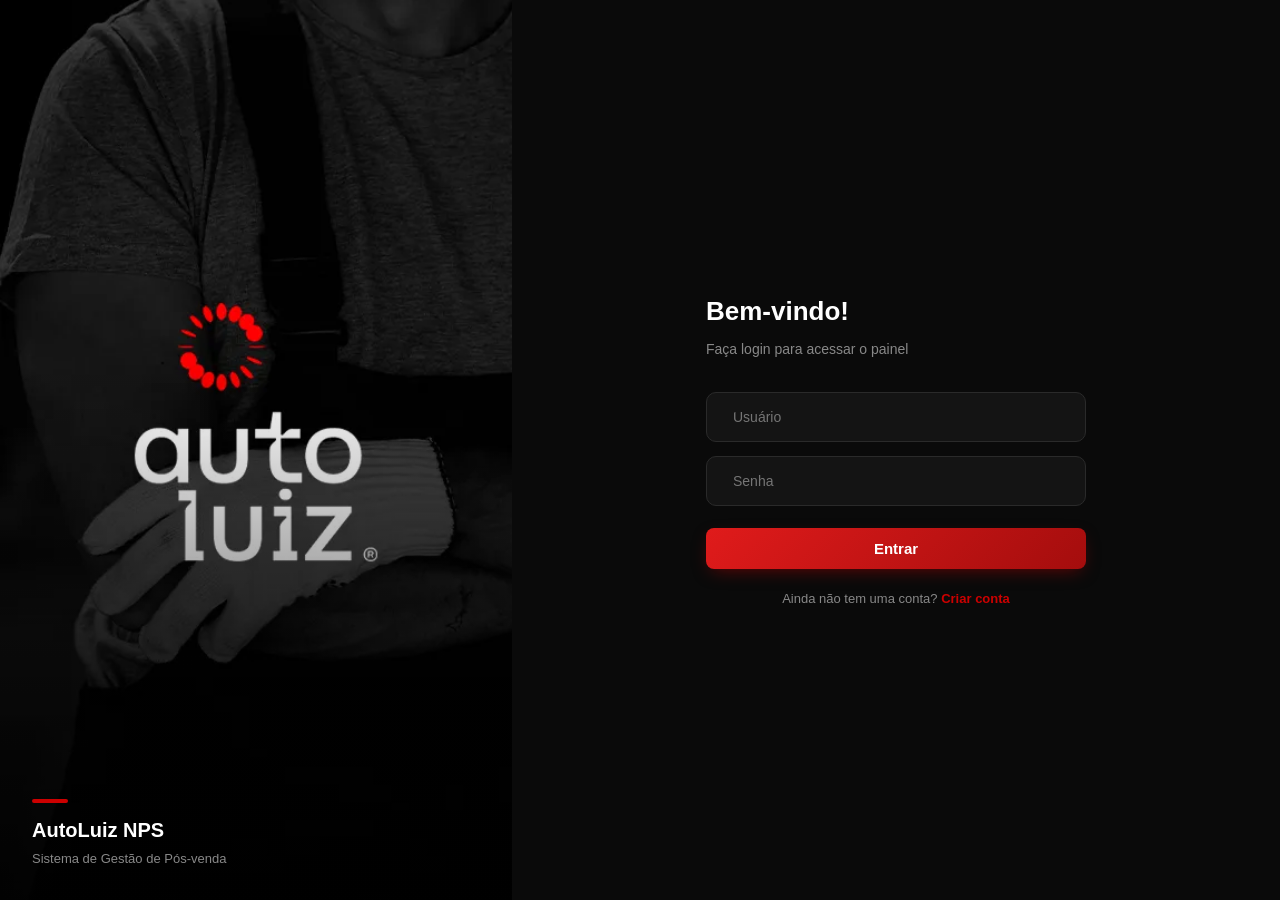
<file: frontend/relatorios.html>
<!DOCTYPE html>
<html lang="pt-BR">

<head>
    <meta charset="UTF-8">
    <meta name="viewport" content="width=device-width, initial-scale=1.0">
    <title>Relatório</title>
    <link rel="stylesheet" href="global.css">
    <link rel="stylesheet" href="responsive.css">
    <script src="toast.js"></script>
    <script src="navbar.js" defer></script>
    <style>
        .autocomplete-wrapper { position: relative; }
        .autocomplete-lista { display: none; position: absolute; top: calc(100% + 4px); left: 0; right: 0; background: #0a0a0a; border: 1px solid #2a2a2a; border-radius: 8px; max-height: 220px; overflow-y: auto; z-index: 10; }
        .autocomplete-item { padding: 10px 14px; cursor: pointer; font-size: 14px; color: #f1f1f1; border-bottom: 1px solid #1a1a1a; }
        .autocomplete-item:last-child { border-bottom: none; }
        .autocomplete-item:hover, .autocomplete-item.ativo { background: #2a0a0a; color: #ff6b6b; }
        .autocomplete-item span { display: block; font-size: 12px; color: #888888; }
    </style>
</head>

<body>

    <main>
        <h2>Relatórios NPS</h2>

        <div class="cards">
            <div class="card">
                <h3>Índice NPS</h3>
                <p id="nps-score">--</p>
            </div>
            <div class="card">
                <h3>Clientes Satisfeitos</h3>
                <p id="promotores">--</p>
            </div>
            <div class="card">
                <h3>Clientes Indiferentes</h3>
                <p id="neutros">--</p>
            </div>
            <div class="card">
                <h3>Clientes Insatisfeitos</h3>
                <p id="detratores">--</p>
            </div>
            <div class="card">
                <h3>Total de Respostas</h3>
                <p id="total">--</p>
            </div>
            <div class="card">
                <h3>Zona NPS</h3>
                <p id="classificacao" style="font-size: 20px;">--</p>
                <p id="classificacao-media" style="font-size: 13px; color: #888888; margin-top: 4px;">--</p>
            </div>
        </div>

        <h2>Histórico do Cliente</h2>
        <div class="busca">
            <div class="autocomplete-wrapper">
                <input type="text" id="cliente-id" placeholder="Digite o nome do cliente" autocomplete="off" oninput="filtrarSugestoes()">
                <div class="autocomplete-lista" id="lista-sugestoes"></div>
            </div>
            <button onclick="buscarHistorico()">Buscar</button>
        </div>

        <div class="historico" id="historico" style="display:none"></div>

        <div id="painel" style="margin-top: 40px;">
            <h2 style="margin-bottom: 20px; font-size: 18px;">Painel de Resultados</h2>

            <div class="grid-2col"
                style="display: grid; grid-template-columns: 1.5fr 1fr; gap: 20px; margin-bottom: 24px;">

                <!-- CARD 1: RESUMO GERAL -->
                <div style="background: #141414; border-radius: 12px; padding: 24px; border-left: 4px solid #cc0000; min-width: 0; box-sizing: border-box; overflow: hidden;">
                    <h3 style="color: #888; font-size: 13px; text-transform: uppercase; letter-spacing: 1px; margin-bottom: 16px;">
                        Resumo Geral
                    </h3>
                    <table style="width: 100%; min-width: 0; border-collapse: collapse; table-layout: auto;">
                        <tr style="border-bottom: 1px solid #2a2a2a;">
                            <!-- Definimos 70% para o texto e 30% para o número logo na primeira linha -->
                            <td style="padding: 10px 0; color: #ccc; font-size: 14px; width: 70%;">Total de avaliações</td>
                            <td style="padding: 10px 0; color: #fff; font-weight: 700; text-align: right; width: 30%;" id="p-total">--</td>
                        </tr>
                        <tr style="border-bottom: 1px solid #2a2a2a;">
                            <td style="padding: 10px 0; color: #ccc; font-size: 14px;">Média geral</td>
                            <td style="padding: 10px 0; color: #fff; font-weight: 700; text-align: right;" id="p-media">--</td>
                        </tr>
                        <tr style="border-bottom: 1px solid #2a2a2a;">
                            <td style="padding: 10px 0; color: #ccc; font-size: 14px;">Nota mais baixa</td>
                            <td style="padding: 10px 0; color: #fff; font-weight: 700; text-align: right;" id="p-min">--</td>
                        </tr>
                        <tr>
                            <td style="padding: 10px 0; color: #ccc; font-size: 14px;">Nota mais alta</td>
                            <td style="padding: 10px 0; color: #fff; font-weight: 700; text-align: right;" id="p-max">--</td>
                        </tr>
                    </table>
                </div>

                <!-- CARD 2: NPS -->
                <div style="background: #141414; border-radius: 12px; padding: 24px; border-left: 4px solid #cc0000; min-width: 0; box-sizing: border-box; overflow: hidden;">
                    <h3 style="color: #888; font-size: 13px; text-transform: uppercase; letter-spacing: 1px; margin-bottom: 16px;">
                        NPS
                    </h3>
                    <table style="width: 100%; min-width: 0; border-collapse: collapse; table-layout: auto;">
                        <tr style="border-bottom: 1px solid #2a2a2a;">
                            <!-- Aqui também, 70/30 para travar o conteúdo -->
                            <td style="padding: 10px 0; color: #ccc; font-size: 14px; width: 70%;">Score NPS</td>
                            <td style="padding: 10px 0; font-weight: 700; text-align: right; font-size: 24px; color: #fff; width: 30%;" id="p-nps">--</td>
                        </tr>
                        <tr>
                            <td style="padding: 10px 0; color: #ccc; font-size: 14px;">Status</td>
                            <td style="padding: 10px 0; font-weight: 700; text-align: right; color: #fff;" id="p-status">--</td>
                        </tr>
                    </table>
                </div>
                <!-- CARD 3: MÉDIAS POR BLOCO -->
                <div
                    style="background: #141414; border-radius: 12px; padding: 24px; border-left: 4px solid #cc0000; min-width: 0; box-sizing: border-box; overflow: hidden;">
                    <h3
                        style="color: #888; font-size: 13px; text-transform: uppercase; letter-spacing: 1px; margin-bottom: 16px;">
                        Médias por Bloco
                    </h3>
                    <table style="width: 100%; min-width: 0; border-collapse: collapse; table-layout: auto; word-wrap: break-word;">
                        <tbody id="p-blocos"></tbody>
                    </table>
                </div>
            </div>
    </main>

    <script>
        const token = localStorage.getItem('token');
        if (!token) window.location.href = 'index.html';

        async function carregarNPS() {
            const response = await fetch('/avaliacoes/relatorio/nps', {
                headers: { 'Authorization': `Bearer ${token}` }
            });
            const data = await response.json();

            if (data.message) {
                document.getElementById('nps-score').textContent = '--';
                document.getElementById('promotores').textContent = '--';
                document.getElementById('neutros').textContent = '--';
                document.getElementById('detratores').textContent = '--';
                document.getElementById('total').textContent = '0';
                document.getElementById('classificacao').textContent = '--';
                return;
            }

            document.getElementById('nps-score').textContent = data.nps + '%';
            document.getElementById('promotores').textContent = data.promotores;
            document.getElementById('neutros').textContent = data.neutros;
            document.getElementById('detratores').textContent = data.detratores;
            document.getElementById('total').textContent = data.total_avaliacoes;

            const npsValor = data.nps;
            let classificacao = '';
            let cor = '';

            if (npsValor >= 75) {
                classificacao = '🏆 Excelência';
                cor = '#00cc66';
            } else if (npsValor >= 50) {
                classificacao = '✅ Qualidade';
                cor = '#38bdf8';
            } else if (npsValor >= 0) {
                classificacao = '⚠️ Aperfeiçoamento';
                cor = '#f59e0b';
            } else {
                classificacao = '🚨 Crítico';
                cor = '#cc0000';
            }

            document.getElementById('classificacao').textContent = classificacao;
            document.getElementById('classificacao').style.color = cor;
        }

        let todosClientes = [];
        const inputCliente = document.getElementById('cliente-id');
        const listaSugestoes = document.getElementById('lista-sugestoes');

        async function carregarClientes() {
            const res = await fetch('/clientes', { headers: { 'Authorization': `Bearer ${token}` } });
            if (res.ok) todosClientes = await res.json();
        }

        function filtrarSugestoes() {
            const texto = inputCliente.value.trim().toLowerCase();
            if (texto.length < 2) { listaSugestoes.style.display = 'none'; listaSugestoes.innerHTML = ''; return; }
            const filtrados = todosClientes.filter(c => c.nome.toLowerCase().includes(texto)).slice(0, 8);
            if (filtrados.length === 0) { listaSugestoes.style.display = 'none'; listaSugestoes.innerHTML = ''; return; }
            listaSugestoes.innerHTML = filtrados.map(c => `
                <div class="autocomplete-item" onclick="selecionarSugestao('${c.nome.replace(/'/g, "\\'")}')">
                    ${c.nome}<span>${c.email || ''}</span>
                </div>
            `).join('');
            listaSugestoes.style.display = 'block';
        }

        function selecionarSugestao(nome) {
            inputCliente.value = nome;
            listaSugestoes.style.display = 'none';
            listaSugestoes.innerHTML = '';
            buscarHistorico();
        }

        document.addEventListener('click', e => {
            if (!e.target.closest('.autocomplete-wrapper')) { listaSugestoes.style.display = 'none'; }
        });

        carregarClientes();

        async function buscarHistorico() {
            const nome = document.getElementById('cliente-id').value;
            if (!nome) return alert('Digite o nome do cliente!');

            const response = await fetch(`/relatorios/clientes/buscar/${encodeURIComponent(nome)}`, {
                headers: { 'Authorization': `Bearer ${token}` }
            });
            const data = await response.json();

            if (data.detail) return alert('Cliente não encontrado!');

            const div = document.getElementById('historico');
            div.style.display = 'block';
            div.innerHTML = `
        <h3>Cliente: ${data.cliente.nome}</h3>
        <p>E-mail: <span>${data.cliente.email}</span></p>
        <p>Telefone: <span>${data.cliente.telefone || '--'}</span></p>
        <p>CPF: <span>${data.cliente.cpf || '--'}</span></p>
        <br>
        <h3>Pós-vendas (${data.pos_vendas.length})</h3>
        ${data.pos_vendas.map(pv => `<p>Status: <span>${pv.status}</span> | Feedback: <span>${pv.feedback || '--'}</span></p>`).join('')}
        <br>
        <h3>Avaliações NPS (${data.avaliacoes_nps.length})</h3>
        ${data.avaliacoes_nps.map(a => `<p>Nota: <span>${a.score}</span> | Feedback: <span>${a.feedback || '--'}</span></p>`).join('')}
    `;
        }
        async function carregarPainel() {
            try {
                const response = await fetch('/avaliacoes/relatorio/painel', {
                    headers: { 'Authorization': `Bearer ${token}` }
                });
                
                if (!response.ok) {
                    console.error("Erro HTTP no painel:", response.status);
                    return;
                }

                const data = await response.json();
                console.log("Dados do painel:", data);

                if (data.message) return;

                document.getElementById('p-total').textContent = data.resumo.total_avaliacoes;
                document.getElementById('p-media').textContent = data.resumo.media_geral ?? '--';
                document.getElementById('classificacao-media').textContent = data.resumo.media_geral != null ? `Média geral: ${data.resumo.media_geral}` : '';
                document.getElementById('p-min').textContent = data.resumo.nota_min ?? '--';
                document.getElementById('p-max').textContent = data.resumo.nota_max ?? '--';

                const npsData = data.nps || {};
                const npsScore = npsData.score ?? '--';
                const npsStatus = npsData.status || '--';

                const npsEl = document.getElementById('p-nps');
                npsEl.textContent = npsScore !== '--' ? npsScore + '%' : '--';
                npsEl.style.color = npsScore >= 50 ? '#00cc66' : npsScore >= 0 ? '#f59e0b' : '#cc0000';

                const statusEl = document.getElementById('p-status');
                statusEl.textContent = npsStatus;
                statusEl.style.color = npsScore >= 50 ? '#00cc66' : npsScore >= 0 ? '#f59e0b' : '#cc0000';

                const blocos = [
                    ['Vendas — Primeiro contato', data.medias_por_bloco.vendas_primeiro_contato],
                    ['Vendas — Clareza das informações', data.medias_por_bloco.vendas_clareza],
                    ['Vendas — Processo de fechamento', data.medias_por_bloco.vendas_fechamento],
                    ['Financeiro — Link de pagamento', data.medias_por_bloco.financeiro_link],
                    ['Financeiro — Nota fiscal', data.medias_por_bloco.financeiro_nf],
                    ['Transporte — Entrega no prazo', data.medias_por_bloco.transporte_prazo],
                    ['Transporte — Embalagem/sem avarias', data.medias_por_bloco.transporte_embalagem],
                    ['Suporte — Entrega técnica', data.medias_por_bloco.suporte_entrega],
                    ['Suporte — Suporte ao produto', data.medias_por_bloco.suporte_produto],
                    ['Avaliação geral da empresa', data.medias_por_bloco.avaliacao_geral],
                ];

                const tbody = document.getElementById('p-blocos');
                tbody.innerHTML = ''; // Limpa antes de preencher
                
                blocos.forEach(([label, valor]) => {
                    const estrela = valor >= 4.5 ? '★ Ótimo' : valor >= 3 ? '★ Bom' : valor ? '★ Regular' : '--';
                    const cor = valor >= 4.5 ? '#00cc66' : valor >= 3 ? '#f59e0b' : '#cc0000';
                    tbody.innerHTML += `
                <tr style="border-bottom: 1px solid #2a2a2a;">
                    <td style="padding: 10px 0; color: #ccc; font-size: 14px;">${label}</td>
                    <td style="padding: 10px 0; font-weight: 700; text-align: center; width: 60px; color: #fff;">${valor ?? '--'}</td>
                    <td style="padding: 10px 0; font-size: 13px; color: ${cor}; text-align: right;">${valor ? estrela : ''}</td>
                </tr>`;
                });
                
            } catch (erro) {
                console.error("❌ ERRO GRAVE: Falha ao buscar os dados da API!", erro);
            }
        }

        function logout() {
            localStorage.removeItem('token');
            window.location.href = 'index.html';
        }

        carregarNPS();
        carregarPainel();
    </script>
</body>

</html>
</file>
<file: frontend/style.css>
@import url('https://fonts.googleapis.com/css2?family=Plus+Jakarta+Sans:wght@400;500;600;700&display=swap');

:root {
    --bg-main: #0a0a0a;
    --bg-card: #141414;
    --bg-card-hover: #1a1a1a;
    --border-color: #2a2a2a;
    --primary: #cc0000;
    --primary-hover: #aa0000;
    --text-main: #f1f1f1;
    --text-muted: #888888;
    --text-light: #cccccc;
    --radius-sm: 6px;
    --radius-md: 8px;
    --radius-lg: 14px;
    --transition: all 0.2s ease;
}

* {
    margin: 0;
    padding: 0;
    box-sizing: border-box;
    font-family: 'Plus Jakarta Sans', 'Segoe UI', -apple-system, sans-serif;
}

body {
    background: var(--bg-main);
    color: var(--text-main);
    min-height: 100vh;
    line-height: 1.5;
}

/* Header & Navbar */
header {
    background: var(--bg-card);
    padding: 16px 32px;
    display: flex;
    justify-content: space-between;
    align-items: center;
    border-bottom: 3px solid var(--primary);
    position: sticky;
    top: 0;
    z-index: 100;
}

.header-logo-wrapper {
    display: flex;
    align-items: center;
}

.header-logo {
    height: 40px;
    width: auto;
}

nav {
    display: flex;
    gap: 24px;
    align-items: center;
}

nav a {
    color: var(--text-muted);
    text-decoration: none;
    font-size: 14px;
    font-weight: 500;
    transition: var(--transition);
}

nav a:hover {
    color: var(--primary);
}

nav a.ativo {
    color: var(--primary);
    font-weight: 600;
}

.btn-logout {
    background: transparent;
    border: 1px solid var(--primary);
    color: var(--primary);
    padding: 8px 16px;
    border-radius: var(--radius-md);
    cursor: pointer;
    font-size: 13px;
    font-weight: 600;
    transition: var(--transition);
}

.btn-logout:hover {
    background: var(--primary);
    color: #ffffff;
}

.mobile-toggle {
    display: none;
    background: transparent;
    border: none;
    color: var(--text-main);
    font-size: 22px;
    cursor: pointer;
}

/* Main Container */
main {
    padding: 32px;
    max-width: 1200px;
    margin: 0 auto;
}

/* Typography */
h1, h2, h3, h4 {
    color: var(--text-main);
    font-weight: 600;
}

h2 {
    font-size: 20px;
    margin-bottom: 20px;
}

p.subtitulo, .subtitulo {
    color: var(--text-muted);
    font-size: 14px;
    margin-bottom: 20px;
}

/* ============================================
   CARDS DE INDICADORES (KPIs)
   ============================================ */
.cards {
    display: grid;
    grid-template-columns: repeat(auto-fit, minmax(180px, 1fr));
    gap: 16px;
    margin-bottom: 32px;
}

.card {
    background: var(--bg-card);
    border-radius: var(--radius-lg);
    padding: 24px 20px;
    border: 1px solid #1e1e1e;
    border-top: 2px solid var(--primary);
    text-align: center;
    box-shadow:
        0 1px 3px rgba(0,0,0,0.4),
        0 8px 24px rgba(0,0,0,0.3);
    transition: transform 0.2s ease, box-shadow 0.2s ease, background 0.2s ease;
}

.card:hover {
    background: var(--bg-card-hover);
    transform: translateY(-2px);
    box-shadow:
        0 2px 6px rgba(0,0,0,0.5),
        0 16px 36px rgba(0,0,0,0.36);
}

.card h3 {
    color: var(--text-muted);
    font-size: 11px;
    margin-bottom: 14px;
    text-transform: uppercase;
    letter-spacing: 1.2px;
    font-weight: 600;
}

/* Número grande só nos cards de indicador (dashboard/relatórios, dentro de .cards) */
.cards .card p {
    color: var(--text-main);
    font-size: 30px;
    font-weight: 700;
    letter-spacing: -0.5px;
}

/* Parágrafos comuns dentro de cards */
.card p {
    color: var(--text-muted);
    font-size: 14px;
    line-height: 1.5;
    margin-bottom: 12px;
}

/* ============================================
   CARDS DE GRÁFICO / CONTEÚDO
   ============================================ */
.chart-card {
    background: var(--bg-card);
    border-radius: var(--radius-lg);
    padding: 28px;
    border: 1px solid #1e1e1e;
    box-shadow:
        0 1px 3px rgba(0,0,0,0.4),
        0 8px 24px rgba(0,0,0,0.3);
}

.chart-card-title {
    color: var(--text-muted);
    font-size: 11px;
    text-transform: uppercase;
    letter-spacing: 1.4px;
    font-weight: 700;
    margin-bottom: 20px;
    display: flex;
    align-items: center;
    gap: 8px;
}

.chart-card-title::before {
    content: '';
    display: inline-block;
    width: 3px;
    height: 13px;
    background: var(--primary);
    border-radius: 2px;
    flex-shrink: 0;
}

/* ============================================
   FORMULÁRIOS
   ============================================ */
.form-card {
    max-width: 550px;
    margin: 40px auto;
    background: var(--bg-card);
    border-radius: var(--radius-lg);
    border-top: 3px solid var(--primary);
    padding: 32px;
    box-shadow: 0 4px 20px rgba(0, 0, 0, 0.3);
}

.form-group {
    margin-bottom: 16px;
}

.form-row {
    display: grid;
    grid-template-columns: 1fr 1fr;
    gap: 16px;
}

label {
    display: block;
    font-size: 13px;
    color: var(--text-muted);
    margin-bottom: 6px;
}

input, select, textarea {
    width: 100%;
    padding: 12px 16px;
    background: var(--bg-card);
    border: 1px solid var(--border-color);
    border-radius: var(--radius-md);
    color: var(--text-main);
    font-size: 14px;
    outline: none;
    transition: border 0.2s;
}

input:focus, select:focus, textarea:focus {
    border-color: var(--primary);
}

/* ============================================
   BOTÕES
   ============================================ */
button, .btn {
    font-family: inherit;
}

button[type="submit"], .btn-primary, .btn-novo {
    width: 100%;
    padding: 12px;
    background: var(--primary);
    color: #ffffff;
    border: none;
    border-radius: var(--radius-md);
    font-size: 15px;
    font-weight: 600;
    cursor: pointer;
    transition: background 0.2s;
}

button[type="submit"]:hover, .btn-primary:hover, .btn-novo:hover {
    background: var(--primary-hover);
}

.btn-novo {
    width: auto;
    padding: 10px 20px;
    font-size: 14px;
}

.btn-editar {
    background: transparent;
    border: 1px solid #444;
    color: var(--text-muted);
    padding: 6px 12px;
    border-radius: var(--radius-sm);
    cursor: pointer;
    font-size: 12px;
    margin-left: 6px;
    transition: all 0.2s;
}

.btn-editar:hover {
    border-color: var(--text-light);
    color: var(--text-main);
}

.btn-deletar {
    background: transparent;
    border: 1px solid #333;
    color: var(--text-muted);
    padding: 5px 12px;
    border-radius: var(--radius-sm);
    cursor: pointer;
    font-size: 12px;
    font-weight: 500;
    margin-left: 6px;
    transition: all 0.2s;
}

.btn-deletar:hover {
    border-color: var(--primary);
    color: var(--primary);
    background: rgba(204, 0, 0, 0.08);
}

.btn-ver {
    background: transparent;
    border: 1px solid var(--primary);
    color: var(--primary);
    padding: 6px 12px;
    border-radius: var(--radius-sm);
    cursor: pointer;
    font-size: 12px;
    transition: all 0.2s;
}

.btn-ver:hover {
    background: var(--primary);
    color: #ffffff;
}

/* Polimento: botões principais com gradiente e leve elevação */
button[type="submit"], .btn-primary, .btn-novo, .enviar, .busca button, .btn-salvar {
    background: linear-gradient(135deg, #e01b1b 0%, #a40d0d 100%);
    box-shadow: 0 6px 18px -6px rgba(204, 0, 0, 0.5);
}

button[type="submit"]:hover, .btn-primary:hover, .btn-novo:hover,
.enviar:hover:not(:disabled), .busca button:hover, .btn-salvar:hover {
    background: linear-gradient(135deg, #e01b1b 0%, #a40d0d 100%);
    filter: brightness(1.08);
    transform: translateY(-1px);
    box-shadow: 0 10px 24px -8px rgba(204, 0, 0, 0.65);
}

/* Botão de ação principal (Importar / Enviar / Sincronizar) */
.enviar {
    width: 100%;
    padding: 14px;
    color: #fff;
    border: none;
    border-radius: var(--radius-md);
    font-size: 15px;
    font-weight: 600;
    cursor: pointer;
    margin-top: 20px;
    transition: var(--transition);
}

.enviar:disabled {
    background: #232323;
    color: #666;
    cursor: not-allowed;
    box-shadow: none;
    filter: none;
    transform: none;
}

/* Área de upload */
input[type="file"] { display: none; }

.upload-area {
    border: 2px dashed var(--border-color);
    border-radius: var(--radius-lg);
    padding: 36px 20px;
    margin-top: 20px;
    cursor: pointer;
    text-align: center;
    transition: var(--transition);
}

.upload-area:hover, .upload-area.dragover {
    border-color: var(--primary);
    background: rgba(204, 0, 0, 0.05);
}

.upload-area p { margin: 0; color: var(--text-light); font-size: 15px; }
#nome-arquivo { color: var(--text-muted); font-size: 13px; margin-top: 10px; }
#resultado-sincronizacao { color: var(--text-muted); font-size: 13px; margin-top: 16px; white-space: pre-line; }

/* Cartões de descrição fora do grid */
main > .card { text-align: left; }
main > .card + .card { margin-top: 20px; }

/* ============================================
   TABELAS
   ============================================ */
.table-container {
    background: var(--bg-card);
    border-radius: var(--radius-lg);
    overflow: hidden;
}

table {
    width: 100%;
    border-collapse: collapse;
    table-layout: fixed;
}

thead th {
    background: linear-gradient(180deg, #b81616 0%, #8f0f0f 100%);
    color: #f4f4f4;
    padding: 13px 16px;
    text-align: left;
    font-size: 11px;
    font-weight: 700;
    text-transform: uppercase;
    letter-spacing: 1.2px;
}

tbody tr {
    border-bottom: 1px solid #1e1e1e;
    transition: background 0.18s;
}

tbody tr:hover {
    background: var(--bg-card-hover);
}

tbody td {
    padding: 13px 16px;
    font-size: 14px;
    color: var(--text-light);
    word-break: break-word;
}

/* Nota com badge vermelho/cinza dentro da tabela do dashboard */
.nota-badge {
    display: inline-flex;
    align-items: center;
    justify-content: center;
    padding: 3px 10px;
    border-radius: 999px;
    font-weight: 700;
    font-size: 13px;
    color: var(--primary);
    background: rgba(204, 0, 0, 0.12);
}

.nota-semnota {
    color: var(--text-muted);
    background: rgba(136,136,136,0.1);
}

/* ============================================
   STATUS BADGES
   ============================================ */
.badge {
    font-weight: 600;
    padding: 4px 10px;
    border-radius: 999px;
    font-size: 12px;
    display: inline-block;
}

.badge-success {
    color: var(--primary);
    background: rgba(204, 0, 0, 0.1);
}

.badge-warning {
    color: var(--text-muted);
    background: rgba(136,136,136,0.1);
}

.badge-info {
    color: var(--text-light);
    background: rgba(255,255,255,0.08);
}

.badge-danger {
    color: var(--primary);
    background: rgba(204, 0, 0, 0.12);
}

/* ============================================
   MODAIS
   ============================================ */
.modal-fundo {
    display: none;
    position: fixed;
    inset: 0;
    background: rgba(0, 0, 0, 0.7);
    z-index: 100;
    align-items: center;
    justify-content: center;
    padding: 24px;
}

.modal-fundo.ativo, .modal-fundo.ativa {
    display: flex;
}

.modal-caixa {
    background: var(--bg-card);
    border: 1px solid var(--border-color);
    border-top: 3px solid var(--primary);
    border-radius: var(--radius-lg);
    max-width: 560px;
    width: 100%;
    max-height: 85vh;
    overflow-y: auto;
    padding: 24px;
}

/* ============================================
   RESPONSIVO
   ============================================ */
@media (max-width: 768px) {
    header { padding: 14px 20px; }

    nav {
        display: none;
        position: absolute;
        top: 100%;
        left: 0;
        right: 0;
        background: var(--bg-card);
        flex-direction: column;
        padding: 16px 20px;
        border-bottom: 3px solid var(--primary);
    }

    nav.aberto { display: flex; }
    .mobile-toggle { display: block; }
    main { padding: 20px 16px; }
    .form-row { grid-template-columns: 1fr; }
}
</file>
<file: frontend/responsive.css>
/* Ajustes responsivos compartilhados por todas as telas do sistema.
   Carregado depois do <style> de cada página para poder sobrepor regras de mesma especificidade. */

@media (max-width: 900px) {
    header {
        flex-wrap: wrap;
        row-gap: 12px;
        padding: 16px 20px;
    }

    nav {
        order: 3;
        width: 100%;
        flex-wrap: wrap;
        row-gap: 10px;
    }

    main {
        padding: 20px;
    }
}

/* Tabelas: fallback de rolagem horizontal para tabelas que não viraram cards
   (ex.: os quadros pequenos do dashboard/relatórios). */
.table-container,
.secao {
    overflow-x: auto;
}

.grid-2col {
    grid-template-columns: 1fr 1fr;
}

@media (max-width: 1000px) {

    .form-row,
    .info-grid,
    .grid-2col {
        grid-template-columns: 1fr;
    }

    /* Tabelas de Clientes, Pós-venda e Histórico viram cards empilhados em
       vez de espremer colunas ou exigir rolagem lateral. Cada <td> precisa
       de um atributo data-label para virar o rótulo do campo. */
    .table-container table,
    .secao table {
        min-width: 0;
    }

    .table-container table,
    .table-container thead,
    .table-container tbody,
    .table-container th,
    .table-container td,
    .table-container tr,
    .secao table,
    .secao thead,
    .secao tbody,
    .secao th,
    .secao td,
    .secao tr {
        display: block;
    }

    .table-container thead tr,
    .secao thead tr {
        position: absolute;
        width: 1px;
        height: 1px;
        overflow: hidden;
        clip: rect(0 0 0 0);
        white-space: nowrap;
    }

    .table-container tbody tr,
    .secao tbody tr {
        margin-bottom: 14px;
        background: #141414;
        border: 1px solid #2a2a2a;
        border-radius: 10px;
        overflow: hidden;
    }

    .table-container td,
    .secao td {
        display: flex;
        justify-content: space-between;
        align-items: center;
        gap: 12px;
        text-align: right;
        border-bottom: 1px solid #1f1f1f;
        white-space: normal;
    }

    .table-container tr:last-child td:last-child,
    .secao tr:last-child td:last-child,
    .table-container td:last-child,
    .secao td:last-child {
        border-bottom: none;
    }

    .table-container td::before,
    .secao td::before {
        content: attr(data-label);
        font-weight: 600;
        color: #888888;
        text-align: left;
        flex-shrink: 0;
    }

    .table-container td[data-label="Ações"],
    .secao td[data-label="Ações"] {
        flex-wrap: wrap;
        justify-content: flex-end;
    }
}
</file>
<file: frontend/global.css>
@import url('https://fonts.googleapis.com/css2?family=Inter:wght@400;500;600;700;800&display=swap');

/* =========================================================================
   AutoLuiz NPS — folha de estilo única e organizada.
   Substitui o antigo global.css (que era a concatenação dos <style> de cada
   página e vazava regras de body/header/main entre as telas).
   O tipo de layout de cada tela é detectado pelo conteúdo com :has(),
   então não é preciso adicionar classes no HTML.
   ========================================================================= */

:root {
    --red: #e01b1b;
    --red-dark: #a40d0d;
    --bg: #0b0b0d;
    --surface: #16161a;
    --surface-2: #1d1d22;
    --line: #2a2a30;
    --line-soft: #232329;
    --text: #f2f2f4;
    --muted: #8b8b93;
    --radius: 14px;
    --shadow: 0 10px 30px -12px rgba(0, 0, 0, .7);
    --shadow-lg: 0 18px 40px -16px rgba(0, 0, 0, .8);
}

/* ---------- Reset ---------- */
* {
    margin: 0;
    padding: 0;
    box-sizing: border-box;
}

*::-webkit-scrollbar { width: 10px; height: 10px; }
*::-webkit-scrollbar-thumb {
    background: #303036;
    border-radius: 10px;
    border: 2px solid transparent;
    background-clip: padding-box;
}
*::-webkit-scrollbar-thumb:hover { background: #3d3d45; background-clip: padding-box; }

/* ---------- Base ---------- */
body {
    display: block;
    min-height: 100vh;
    background: radial-gradient(1200px 620px at 50% -12%, #1a1a20 0%, #101014 52%, #08080a 100%) fixed;
    color: var(--text);
    font-family: 'Inter', -apple-system, BlinkMacSystemFont, 'Segoe UI', Roboto, Helvetica, Arial, sans-serif;
    font-size: 14px;
    line-height: 1.5;
    letter-spacing: .1px;
    -webkit-font-smoothing: antialiased;
    text-rendering: optimizeLegibility;
    scrollbar-width: thin;
    scrollbar-color: #33333a transparent;
}

::selection { background: rgba(224, 27, 27, .35); color: #fff; }

h1 { color: #fff; font-size: 26px; }
h2 { color: #fff; font-size: 18px; }
a { color: var(--red); }

.subtitulo,
p.subtitulo { color: var(--muted); font-size: 14px; margin-bottom: 20px; }

.vazio { color: var(--muted); font-size: 14px; text-align: center; padding: 20px; }
.campo-alterado { color: #f59e0b; font-weight: 600; }

/* ---------- App shell: cabeçalho + navegação ---------- */
header {
    position: sticky;
    top: 0;
    z-index: 50;
    display: flex;
    justify-content: space-between;
    align-items: center;
    gap: 16px;
    padding: 14px 32px;
    background: rgba(17, 17, 20, .82);
    backdrop-filter: saturate(140%) blur(12px);
    -webkit-backdrop-filter: saturate(140%) blur(12px);
    border-bottom: 1px solid rgba(224, 27, 27, .35);
    box-shadow: 0 10px 30px -14px rgba(0, 0, 0, .8);
}

header h1 { 
    font-size: 20px; 
}

/* ADICIONE ESTE BLOCO PARA TRAVAR O TAMANHO DA LOGO */
header h1 img {
    height: 28px; /* Ajuste este valor se quiser a logo um pouco maior ou menor */
    width: auto;  /* Garante que a imagem não fique esticada/distorcida */
    display: block;
}

nav { display: flex; gap: 22px; flex-wrap: wrap; }

nav a {
    position: relative;
    color: var(--muted);
    text-decoration: none;
    font-size: 14px;
    font-weight: 500;
    padding-bottom: 2px;
    transition: color .2s;
}

nav a:hover { color: #fff; }
nav a.ativo { color: var(--red); font-weight: 600; }

nav a::after {
    content: "";
    position: absolute;
    left: 0;
    bottom: -3px;
    height: 2px;
    width: 100%;
    background: var(--red);
    border-radius: 2px;
    transform: scaleX(0);
    transform-origin: left;
    transition: transform .22s ease;
}
nav a:hover::after,
nav a.ativo::after { transform: scaleX(1); }

/* Botão de contorno do cabeçalho (Sair) */
header button {
    background: transparent;
    border: 1px solid var(--red);
    color: var(--red);
    padding: 8px 16px;
    border-radius: 8px;
    cursor: pointer;
    font-size: 13px;
    font-weight: 600;
    transition: all .2s;
}
header button:hover { background: var(--red); color: #fff; }

/* ---------- Conteúdo: layout por tipo de tela (via :has, sem tocar no HTML) ---------- */
main { padding: 32px; }

/* Formulários (novo/editar cliente e pós-venda, avaliação) — cartão centralizado */
main:has(.form-group),
main:has(.pergunta),
main:has(.notas) {
    max-width: 620px;
    margin: 40px auto;
    padding: 32px;
    background: var(--surface);
    border: 1px solid var(--line);
    border-radius: var(--radius);
    box-shadow: var(--shadow);
}

/* Histórico do cliente — coluna centralizada mais larga */
main:has(.card-cliente) { max-width: 860px; margin: 0 auto; }

/* Importar — coluna centralizada estreita */
main:has(.upload-area) { max-width: 620px; margin: 0 auto; }

/* ---------- Cartões / painéis ---------- */
.cards {
    display: grid;
    grid-template-columns: repeat(auto-fit, minmax(190px, 1fr));
    gap: 20px;
    margin-bottom: 32px;
}

.card,
.secao,
.card-cliente,
.historico {
    background: var(--surface);
    border: 1px solid var(--line);
    border-radius: var(--radius);
    box-shadow: var(--shadow);
    padding: 24px;
}

.card {
    border-left: 4px solid var(--red);
    text-align: center;
    transition: transform .18s ease, box-shadow .18s ease, border-color .18s ease;
}
.card:hover { transform: translateY(-2px); box-shadow: var(--shadow-lg); }

.card h3 {
    color: var(--muted);
    font-size: 13px;
    margin-bottom: 12px;
    text-transform: uppercase;
    letter-spacing: 1px;
}
.card p { color: #fff; font-size: 36px; font-weight: 700; }

.secao { margin-bottom: 24px; }
.secao h3 { font-size: 16px; color: var(--red); margin-bottom: 16px; }

.card-cliente { border-left: 4px solid var(--red); margin-bottom: 24px; }
.card-cliente h2 { font-size: 20px; margin-bottom: 16px; }

.info-grid { display: grid; grid-template-columns: 1fr 1fr; gap: 12px; }
.info-item label { font-size: 12px; color: var(--muted); display: block; margin-bottom: 4px; }
.info-item span { font-size: 14px; color: var(--text); }

.historico { border-left: 4px solid var(--red); }
.historico h3 { color: var(--red); margin-bottom: 16px; }
.historico p { color: #ccc; font-size: 14px; margin-bottom: 8px; }
.historico span { color: #fff; font-weight: 600; }

.card-bloqueio {
    display: none;
    border-radius: var(--radius);
    padding: 20px 24px;
    margin-bottom: 24px;
    align-items: center;
    justify-content: space-between;
    gap: 16px;
    flex-wrap: wrap;
}
.card-bloqueio.sugestao { background: #2a1a00; border-left: 4px solid #f59e0b; }
.card-bloqueio.bloqueado { background: #2a0000; border-left: 4px solid var(--red); }
.card-bloqueio p { font-size: 14px; color: var(--text); }
.card-bloqueio button {
    border: none; border-radius: 8px; padding: 10px 18px;
    font-size: 13px; font-weight: 600; cursor: pointer; white-space: nowrap;
    transition: all .2s;
}

/* ---------- Tabelas ---------- */
.table-container { overflow-x: auto; border-radius: var(--radius); }

table { width: 100%; min-width: 700px; border-collapse: collapse; table-layout: fixed; }

thead th {
    background: linear-gradient(180deg, #d81a1a 0%, #b81111 100%);
    color: #fff;
    padding: 12px 16px;
    text-align: left;
    font-size: 13px;
    text-transform: uppercase;
    letter-spacing: 1px;
}

tbody tr { border-bottom: 1px solid var(--line); transition: background .15s ease; }
tbody tr:hover { background: rgba(224, 27, 27, .06); }
tbody td { padding: 12px 16px; font-size: 14px; color: #cccccc; word-break: break-word; }
tbody td:last-child { white-space: nowrap; }

/* ---------- Botões ---------- */
button { cursor: pointer; font-family: inherit; transition: all .18s ease; }

.btn-primario,
.btn-novo,
.btn-salvar,
.btn-bloquear,
.busca button,
button.enviar,
button.proximo,
button[type="submit"] {
    background: linear-gradient(135deg, var(--red) 0%, var(--red-dark) 100%);
    color: #fff;
    border: none;
    border-radius: 10px;
    font-weight: 600;
    box-shadow: 0 6px 18px -6px rgba(224, 27, 27, .55);
}
.btn-novo:hover,
.btn-salvar:hover,
.btn-bloquear:hover,
.busca button:hover,
button.enviar:hover,
button.proximo:hover,
button[type="submit"]:hover {
    filter: brightness(1.08);
    transform: translateY(-1px);
    box-shadow: 0 10px 24px -8px rgba(224, 27, 27, .7);
}
button[type="submit"]:active,
.btn-novo:active { transform: translateY(0); filter: brightness(.96); }

.btn-novo { padding: 10px 20px; font-size: 14px; }

/* Ajuste completo para botões de formulário/salvar/cadastrar */
.btn-salvar,
button[type="submit"] {
    display: inline-block;
    padding: 12px 28px;        /* Espaçamento interno amplo para o texto respirar */
    font-size: 14px;
    font-weight: 600;
    border-radius: 10px;       /* Cantos suavemente arredondados */
    margin-top: 20px;
    width: auto;               /* Garante que ele não estique a menos que esteja no login */
}

.busca button { padding: 12px 20px; font-size: 14px; }

/* Botões de ação em tabela / secundários (contorno) */
.btn-ver, .btn-editar, .btn-deletar, .btn-desbloquear {
    background: transparent;
    padding: 6px 12px;
    border-radius: 8px;
    font-size: 12px;
    font-weight: 500;
    border: 1px solid;
    transition: all .18s ease;
}
.btn-ver { border-color: var(--red); color: var(--red); }
.btn-ver:hover { background: var(--red); color: #fff; transform: translateY(-1px); }
.btn-editar { border-color: #38bdf8; color: #38bdf8; margin-left: 6px; }
.btn-editar:hover { background: #38bdf8; color: #0a0a0a; transform: translateY(-1px); }
.btn-deletar { border-color: #888; color: #888; margin-left: 6px; }
.btn-deletar:hover { border-color: var(--red); color: var(--red); transform: translateY(-1px); }
.btn-bloquear { background: linear-gradient(135deg, var(--red) 0%, var(--red-dark) 100%); color: #fff; }
.btn-desbloquear { border-color: var(--red); color: var(--red); }
.btn-desbloquear:hover { background: var(--red); color: #fff; }

.btn-link-add {
    background: transparent; border: none; color: #38bdf8;
    font-size: 12px; cursor: pointer; font-weight: 600; text-decoration: underline;
}
.btn-link-add:hover { color: #7dd3fc; }

/* ---------- Formulários ---------- */
label { display: block; font-size: 13px; color: var(--muted); margin-bottom: 6px; }
.form-group { margin-bottom: 16px; }
.form-row { display: grid; grid-template-columns: 1fr 1fr; gap: 16px; }
.label-header { display: flex; justify-content: space-between; align-items: center; margin-bottom: 6px; }

input, select, textarea {
    background: var(--surface);
    border: 1px solid var(--line);
    border-radius: 10px;
    color: var(--text);
    font-family: inherit;
    font-size: 14px;
    padding: 12px 16px;
    outline: none;
    transition: border-color .18s ease, box-shadow .18s ease;
}
select { cursor: pointer; }
textarea { resize: vertical; min-height: 90px; }
input[type="date"] { color-scheme: dark; }
input[type="file"] { display: none; }

input:focus, select:focus, textarea:focus,
.input-wrapper:focus-within {
    border-color: var(--red);
    box-shadow: 0 0 0 3px rgba(224, 27, 27, .18);
}

/* Campos ocupam a largura toda dentro de formulários e das buscas */
main:has(.form-group) input,
main:has(.form-group) select,
main:has(.form-group) textarea,
main:has(.pergunta) input[type="text"],
main:has(.pergunta) textarea,
.form-group input,
.form-group select,
.form-group textarea { width: 100%; }

.filtros { display: flex; flex-wrap: wrap; gap: 12px; margin-bottom: 20px; }
.busca { display: flex; flex-wrap: wrap; gap: 12px; align-items: center; margin-bottom: 24px; }
.busca input { width: 250px; }

/* Foco visível por teclado (acessibilidade) */
/* Foco visível por teclado (acessibilidade) */
a:focus-visible, button:focus-visible {
    outline: 2px solid rgba(224, 27, 27, .7);
    outline-offset: 2px;
}

input:focus-visible, select:focus-visible, textarea:focus-visible {
    outline: none;
}
/* Container que coloca os botões lado a lado com um pequeno espaço */
.tipo-doc-toggle { 
    display: flex; 
    gap: 8px; 
    margin-bottom: 16px; 
}

/* Estilo base do botão (fundo escuro, borda discreta) */
.tipo-doc-btn {
    flex: 1; /* Faz os botões dividirem o espaço igualmente (50% cada) */
    padding: 10px; 
    background: var(--surface);
    border: 1px solid var(--line); 
    border-radius: 8px;
    color: var(--muted); 
    font-size: 13px; 
    cursor: pointer; 
    transition: all .2s ease;
}

/* Estilo do botão quando está selecionado (borda e texto vermelhos) */
.tipo-doc-btn.ativo { 
    border-color: var(--red); 
    color: var(--red); 
}

.form-grid { display: grid; grid-template-columns: 1fr 1fr; gap: 14px; }
.form-grid .full { grid-column: 1 / -1; }
.form-grid label { font-size: 12px; margin-bottom: 4px; }
.form-grid input, .form-grid textarea {
    width: 100%; padding: 10px 12px; background: var(--bg);
    border: 1px solid var(--line); border-radius: 8px; color: var(--text);
    font-size: 13px; font-family: inherit; outline: none;
}
.form-grid textarea { resize: vertical; min-height: 60px; }
.form-secao {
    grid-column: 1 / -1; font-size: 11px; color: var(--red);
    text-transform: uppercase; letter-spacing: 1px; margin-top: 8px; margin-bottom: -4px;
}

.cliente-info {
    display: none; margin-top: 8px; padding: 10px 14px;
    background: var(--bg); border: 1px solid var(--line); border-radius: 8px;
    font-size: 13px; color: #ccc;
}
.cliente-info strong { color: var(--text); }

/* Autocomplete */
.autocomplete-wrapper { position: relative; }
.autocomplete-lista {
    display: none; position: absolute; top: calc(100% + 4px); left: 0; right: 0;
    background: var(--surface); border: 1px solid var(--line);
    border-radius: 10px; max-height: 220px; overflow-y: auto; z-index: 10;
    box-shadow: var(--shadow);
}
.autocomplete-item {
    padding: 10px 14px; cursor: pointer; font-size: 14px;
    color: var(--text); border-bottom: 1px solid #1a1a1a;
}
.autocomplete-item:last-child { border-bottom: none; }
.autocomplete-item:hover,
.autocomplete-item.ativo { background: #24242b; }
.autocomplete-item span { display: block; font-size: 12px; color: var(--muted); }
.autocomplete-item-add {
    background: #1a1a2e; color: #38bdf8; font-weight: 600; border-top: 1px solid var(--line);
}
.autocomplete-item-add:hover { background: #252545; }

/* ---------- Importar ---------- */
.upload-area {
    border: 2px dashed var(--line); border-radius: 12px;
    padding: 40px 20px; cursor: pointer; transition: border-color .2s;
}
.upload-area:hover, .upload-area.dragover { border-color: var(--red); }
.upload-area p { margin: 0; }
button.enviar { width: 100%; padding: 14px; margin-top: 20px; font-size: 15px; border-radius: 10px; }
button.enviar:disabled { background: #2a2a2a; color: #555; cursor: not-allowed; box-shadow: none; filter: none; }
#nome-arquivo { color: #00cc66; font-size: 14px; margin-top: 12px; }
.card + .card { margin-top: 24px; }
#resultado-sincronizacao { color: var(--muted); font-size: 13px; margin-top: 16px; white-space: pre-line; }

/* ---------- Badges ---------- */
.badge {
    font-weight: 600; padding: 3px 10px; border-radius: 999px;
    font-size: 12px; display: inline-block;
}
.badge-create { color: #00cc66; border: 1px solid #00cc66; }
.badge-update { color: #38bdf8; border: 1px solid #38bdf8; }
.badge-delete { color: var(--red); border: 1px solid var(--red); }

/* ---------- Spinner ---------- */
.spinner {
    width: 40px; height: 40px; border: 4px solid var(--line);
    border-top: 4px solid var(--red); border-radius: 50%;
    animation: spin .8s linear infinite; margin: 0 auto;
}
@keyframes spin { to { transform: rotate(360deg); } }

/* ---------- Modais ---------- */
.modal-fundo {
    display: none; position: fixed; inset: 0; z-index: 100;
    background: rgba(0, 0, 0, .7); align-items: center; justify-content: center; padding: 24px;
}
.modal-fundo.ativo { display: flex; }
.modal-caixa {
    background: var(--surface); border: 1px solid var(--line);
    border-top: 3px solid var(--red); border-radius: var(--radius);
    max-width: 640px; width: 100%; max-height: 85vh; overflow-y: auto; padding: 24px;
    box-shadow: var(--shadow-lg);
}
.modal-caixa h3 { font-size: 17px; margin-bottom: 6px; display: flex; align-items: center; gap: 10px; }
.modal-caixa .subtitulo { color: var(--muted); font-size: 13px; margin-bottom: 16px; }
.modal-caixa table { min-width: 0; border-spacing: 0; }
.modal-caixa thead th { background: #1a1a1a; color: var(--muted); font-size: 11px; }
.modal-caixa tbody td { font-size: 13px; padding: 10px 16px; }
.modal-caixa tbody tr:nth-child(even) { background: #111113; }
.modal-caixa textarea {
    width: 100%; min-height: 100px; padding: 12px 14px; background: var(--bg);
    border: 1px solid var(--line); border-radius: 8px; color: var(--text);
    font-size: 14px; font-family: inherit; resize: vertical; outline: none;
}
.modal-fechar {
    float: right; background: transparent; border: none; color: var(--muted);
    font-size: 20px; cursor: pointer; line-height: 1;
}
.modal-fechar:hover { color: var(--red); }
.modal-secao { margin-bottom: 20px; }
.modal-secao h4 { font-size: 13px; color: var(--muted); text-transform: uppercase; letter-spacing: 1px; margin-bottom: 10px; }
.comentario-item {
    background: var(--bg); border: 1px solid var(--line); border-radius: 8px;
    padding: 12px 14px; margin-bottom: 8px; font-size: 13px; color: #ccc;
}
.comentario-item .data { color: var(--muted); font-size: 11px; margin-bottom: 6px; }
.comentario-item p { margin-bottom: 6px; }
.comentario-item p:last-child { margin-bottom: 0; }

/* ---------- Formulário de avaliação (fluxo por etapas) ---------- */
.progresso { display: flex; gap: 6px; margin-bottom: 28px; }
.progresso .bola { flex: 1; height: 4px; border-radius: 2px; background: var(--line); transition: background .2s; }
.progresso .bola.ativa { background: var(--red); }

.etapa { display: none; }
.etapa.ativa { display: block; }

.pergunta { margin-bottom: 24px; }
.pergunta label { display: block; font-size: 14px; color: var(--text); margin-bottom: 12px; line-height: 1.5; }
.pergunta .categoria {
    display: inline-block; background: #2a0a0a; color: #ff6b6b;
    font-size: 11px; font-weight: 700; text-transform: uppercase; letter-spacing: 1px;
    padding: 3px 10px; border-radius: 4px; margin-bottom: 8px;
}

.notas { display: flex; gap: 8px; flex-wrap: wrap; }
.nota {
    width: 48px; height: 48px; border-radius: 8px; border: 2px solid var(--line);
    background: transparent; color: var(--text); font-size: 16px; font-weight: 600;
    cursor: pointer; transition: all .2s;
}
.nota:hover { border-color: var(--red); color: var(--red); }
.nota.selecionada { background: var(--red); border-color: var(--red); color: #fff; }
.nota-texto { width: auto; padding: 0 16px; font-size: 14px; }
.notas.faltando { border: 2px solid var(--red); border-radius: 8px; padding: 8px; animation: piscar 1s ease-in-out 2; }
@keyframes piscar { 0%, 100% { box-shadow: none; } 50% { box-shadow: 0 0 0 4px rgba(204, 0, 0, .4); } }
.legenda { display: flex; justify-content: space-between; font-size: 12px; color: var(--muted); margin-top: 8px; }

.botoes { display: flex; justify-content: space-between; margin-top: 32px; gap: 12px; }
button.nav { flex: 1; padding: 14px; border: none; border-radius: 10px; font-size: 15px; font-weight: 600; cursor: pointer; }
button.anterior { background: transparent; border: 1px solid var(--line); color: var(--muted); }
button.anterior:hover { border-color: var(--red); color: var(--red); }

#agradecimento { display: none; text-align: center; padding: 40px; }
#agradecimento h2 { color: #00cc66; margin-bottom: 12px; }
#agradecimento p { color: var(--muted); }

/* ---------- Login / Registro (tela dividida) ---------- */
body:has(.lado-esquerdo) {
    display: flex;
    height: 100vh;
    min-height: auto;
    overflow: hidden;
    background: var(--bg);
}
.lado-esquerdo { width: 40%; position: relative; overflow: hidden; flex-shrink: 0; }
.lado-esquerdo img { width: 100%; height: 100%; object-fit: cover; object-position: center; }
.lado-esquerdo .overlay { position: absolute; inset: 0; background: linear-gradient(to bottom, transparent 40%, rgba(0, 0, 0, .85) 100%); }
.lado-esquerdo .marca { position: absolute; bottom: 32px; left: 32px; }
.lado-esquerdo .marca .linha { width: 36px; height: 4px; background: var(--red); border-radius: 2px; margin-bottom: 12px; }
.lado-esquerdo .marca h2 { color: #fff; font-size: 20px; font-weight: 700; margin-bottom: 4px; }
.lado-esquerdo .marca p { color: var(--muted); font-size: 13px; }

.lado-direito {
    width: 60%; background: var(--bg);
    display: flex; justify-content: center; align-items: center; padding: 40px;
}
.login-container { width: 100%; max-width: 380px; }
.login-container h1 { margin-bottom: 8px; }
.login-container .subtitulo { margin-bottom: 32px; }

.input-wrapper {
    display: flex; align-items: center; background: var(--surface);
    border: 1px solid var(--line); border-radius: 10px; padding: 0 16px;
    height: 50px; gap: 10px; margin-bottom: 14px; transition: border-color .2s;
}
.input-wrapper i { color: #555; font-size: 18px; }
.input-wrapper input {
    background: transparent; border: none; outline: none; color: var(--text);
    font-size: 14px; width: 100%; padding: 0; margin: 0;
}
.login-container button {
    width: 100%; padding: 14px; margin-top: 8px;
    background: linear-gradient(135deg, var(--red) 0%, var(--red-dark) 100%);
    color: #fff; border: none; border-radius: 10px; font-size: 15px; font-weight: 600;
    cursor: pointer; box-shadow: 0 6px 18px -6px rgba(224, 27, 27, .55); transition: all .18s ease;
}

.login-container button:hover { filter: brightness(1.08); transform: translateY(-1px); }

#erro-login, #erro-registro { color: #f87171; font-size: 13px; margin-top: 12px; text-align: center; }
.link-registro, .link-login { color: var(--muted); font-size: 13px; text-align: center; margin-top: 20px; }
.link-registro a, .link-login a { color: var(--red); text-decoration: none; font-weight: 600; }
.link-registro a:hover, .link-login a:hover { text-decoration: underline; }

/* =========================================================================
   Responsivo
   ========================================================================= */
@media (max-width: 900px) {
    header { flex-wrap: wrap; row-gap: 12px; padding: 16px 20px; }
    nav { order: 3; width: 100%; flex-wrap: wrap; row-gap: 10px; }
    main { padding: 20px; }
}

@media (max-width: 1000px) {
    .form-row,
    .info-grid,
    .form-grid,
    .grid-2col { grid-template-columns: 1fr; }

    /* Tabelas de Clientes/Pós-venda/Histórico viram cartões empilhados.
       Cada <td> usa data-label como rótulo do campo. */
    .table-container table,
    .secao table { min-width: 0; }

    .table-container table, .table-container thead, .table-container tbody,
    .table-container th, .table-container td, .table-container tr,
    .secao table, .secao thead, .secao tbody,
    .secao th, .secao td, .secao tr { display: block; }

    .table-container thead tr,
    .secao thead tr {
        position: absolute; width: 1px; height: 1px;
        overflow: hidden; clip: rect(0 0 0 0); white-space: nowrap;
    }

    .table-container tbody tr,
    .secao tbody tr {
        margin-bottom: 14px; background: var(--surface);
        border: 1px solid var(--line); border-radius: 10px; overflow: hidden;
    }

    .table-container td,
    .secao td {
        display: flex; justify-content: space-between; align-items: center; gap: 12px;
        text-align: right; border-bottom: 1px solid #1f1f1f; white-space: normal;
    }

    .table-container tr:last-child td:last-child,
    .secao tr:last-child td:last-child,
    .table-container td:last-child,
    .secao td:last-child { border-bottom: none; }

    .table-container td::before,
    .secao td::before {
        content: attr(data-label); font-weight: 600; color: var(--muted);
        text-align: left; flex-shrink: 0;
    }

    .table-container td[data-label="Ações"],
    .secao td[data-label="Ações"] { flex-wrap: wrap; justify-content: flex-end; }
}
</file>
